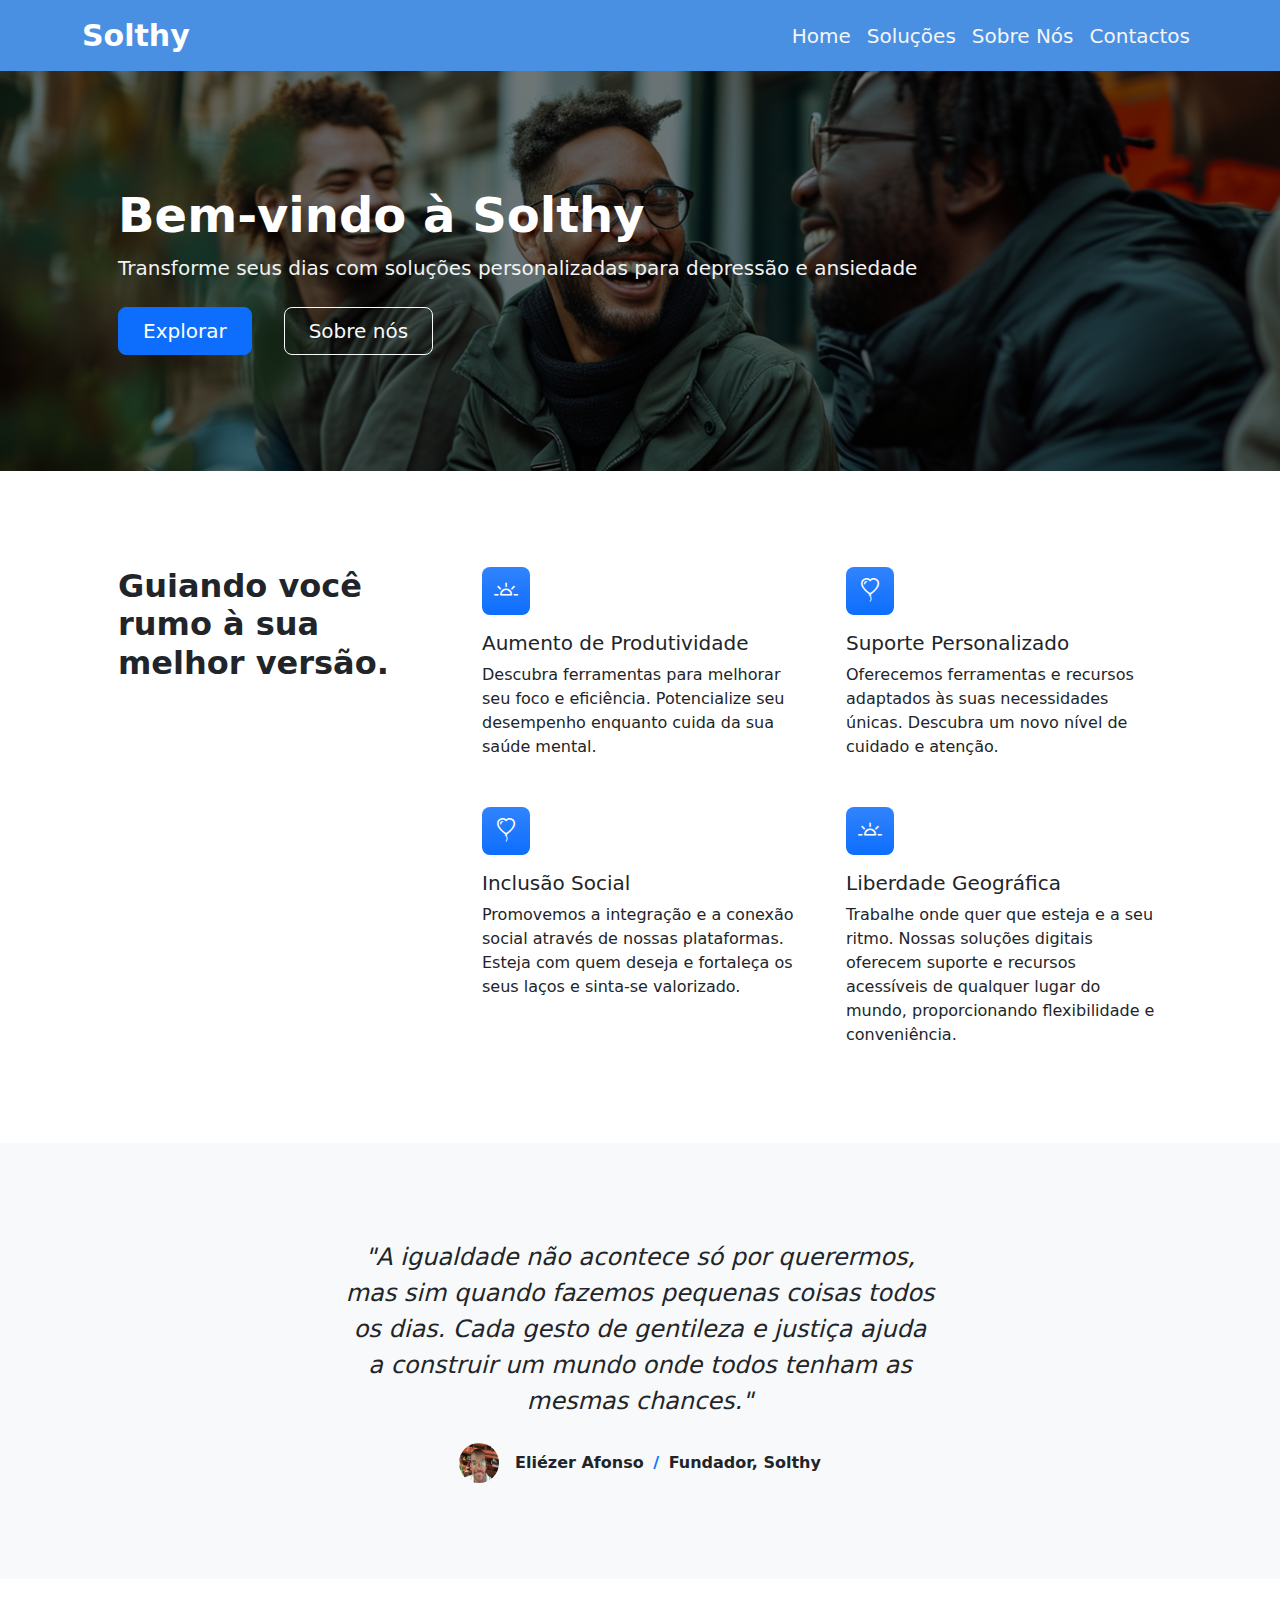
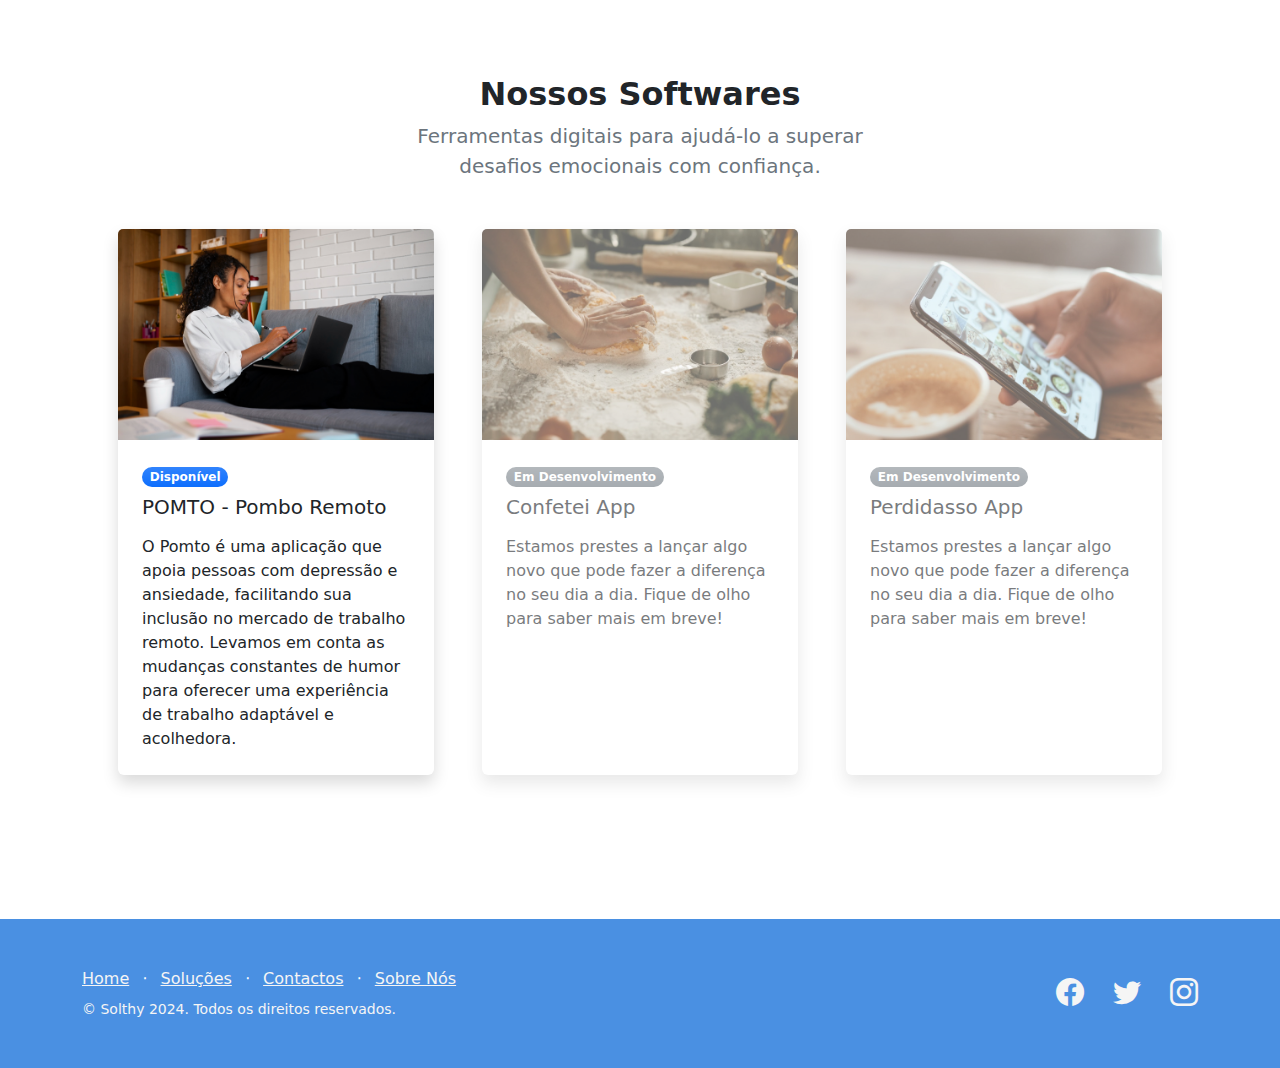
<file: index.html>
<!DOCTYPE html>
<html lang="pt-pt">
    <head>
        <meta charset="utf-8" />
        <meta name="viewport" content="width=device-width, initial-scale=1, shrink-to-fit=no" />
        <meta name="description" content="" />
        <meta name="Solthy" content="" />
        <meta name="google-adsense-account" content="ca-pub-1120759975368544">
        <title>Solthy</title>
        <link rel="icon" type="image/x-icon" href="assets/Solthy_Logotipo_cut.ico" />
        <link rel="stylesheet" href="https://cdn.jsdelivr.net/npm/bootstrap-icons@1.11.3/font/bootstrap-icons.min.css">
        <link href="css/styles.css" rel="stylesheet" />
    </head>
    <body class="d-flex flex-column h-100">
        <main class="flex-shrink-0">
            <!-- Navigation-->
            <nav style="background-color: #4A90E2;" class="navbar navbar-expand-lg">
                <div class="container">
                    <a style="color: white; font-size: 30px; font-weight: bold;" class="navbar-brand" href="index.html">Solthy</a>
                    <button class="navbar-toggler" type="button" data-bs-toggle="collapse" data-bs-target="#navbarSupportedContent" aria-controls="navbarSupportedContent" aria-expanded="false" aria-label="Toggle navigation"><span class="navbar-toggler-icon"></span></button>
                    <div class="collapse navbar-collapse" id="navbarSupportedContent">
                        <ul class="navbar-nav ms-auto mb-2 mb-lg-0">
                            <li class="nav-item"><a class="nav-link" style="color: whitesmoke; font-size: 20px;" href="index.html">Home</a></li>
                            <li class="nav-item"><a class="nav-link" style="color: whitesmoke; font-size: 20px;" href="Portfolio-Solthy.html">Soluções</a></li>
                            <li class="nav-item"><a class="nav-link" style="color: whitesmoke; font-size: 20px;" href="Sobre-Nos.html">Sobre Nós</a></li>
                            <li class="nav-item"><a class="nav-link" style="color: whitesmoke; font-size: 20px;" href="Contacto.html">Contactos</a></li>
                    </div>
                </div>
            </nav>
            <!-- Header-->
            <header class="bg-dark" style="height:400px;">
                <div class="background">
                    <div class="overlay"></div>
                    <div class="content">
                        <div class="container px-5">
                            <div class="row gx-5 align-items-center justify-content-center">
                                <div class="col-lg-10 col-xl-12 col-xxl-8">
                                    <div class="my-5 text-center text-xl-start">
                                        <h1 class="display-5 fw-bolder text-white mb-2">Bem-vindo à Solthy</h1>
                                        <p style="color: #F2F2F2;" class="lead fw-normal mb-4">Transforme seus dias com soluções personalizadas para depressão e ansiedade</p>
                                        <div class="d-grid gap-3 d-sm-flex justify-content-sm-center justify-content-xl-start">
                                            <a class="btn btn-primary btn-lg px-4 me-sm-3" href="Portfolio-Solthy.html">Explorar</a>
                                            <a class="btn btn-outline-light btn-lg px-4" href="Sobre-Nos.html">Sobre nós</a>
                                        </div>
                                    </div>
                                </div>
                            </div>
                        </div>
                      </div>
                  </div>
            </header>
            <!-- Features section-->
            <section class="py-5" id="features">
                <div class="container px-5 my-5">
                    <div class="row gx-5">
                        <div class="col-lg-4 mb-5 mb-lg-0"><h2 class="fw-bolder mb-0">Guiando você rumo à sua melhor versão.</h2></div>
                        <div class="col-lg-8">
                            <div class="row gx-5 row-cols-1 row-cols-md-2">
                                <div class="col mb-5 h-100">
                                    <div class="feature bg-primary bg-gradient text-white rounded-3 mb-3"><i class="bi bi-brightness-alt-high"></i></div>
                                    <h2 class="h5">Aumento de Produtividade</h2>
                                    <p class="mb-0"> Descubra ferramentas para melhorar seu foco e eficiência. Potencialize seu desempenho enquanto cuida da sua saúde mental.</p>
                                </div>
                                <div class="col mb-5 h-100">
                                    <div class="feature bg-primary bg-gradient text-white rounded-3 mb-3"><i class="bi bi-balloon-heart"></i></div>
                                    <h2 class="h5">Suporte Personalizado</h2>
                                    <p class="mb-0">Oferecemos ferramentas e recursos adaptados às suas necessidades únicas. Descubra um novo nível de cuidado e atenção.</p>
                                </div>
                                <div class="col mb-5 mb-md-0 h-100">
                                    <div class="feature bg-primary bg-gradient text-white rounded-3 mb-3"><i class="bi bi-balloon-heart"></i></div>
                                    <h2 class="h5">Inclusão Social</h2>
                                    <p class="mb-0">Promovemos a integração e a conexão social através de nossas plataformas. Esteja com quem deseja e fortaleça os seus laços e sinta-se valorizado.</p>
                                </div>
                                <div class="col h-100">
                                    <div class="feature bg-primary bg-gradient text-white rounded-3 mb-3"><i class="bi bi-brightness-alt-high"></i></div>
                                    <h2 class="h5">Liberdade Geográfica</h2>
                                    <p class="mb-0">Trabalhe onde quer que esteja e a seu ritmo. Nossas soluções digitais oferecem suporte e recursos acessíveis de qualquer lugar do mundo, proporcionando flexibilidade e conveniência.</p>
                                </div>
                            </div>
                        </div>
                    </div>
                </div>
            </section>
            <!-- Testimonial section-->
            <div class="py-5 bg-light">
                <div class="container px-5 my-5">
                    <div class="row gx-5 justify-content-center">
                        <div class="col-lg-10 col-xl-7">
                            <div class="text-center">
                                <div class="fs-4 mb-4 fst-italic">"A igualdade não acontece só por querermos, mas sim quando fazemos pequenas coisas todos os dias. Cada gesto de gentileza e justiça ajuda a construir um mundo onde todos tenham as mesmas chances."</div>
                                <div class="d-flex align-items-center justify-content-center">
                                    <img class="rounded-circle me-3" style="width: 40px; height: 40px;" src="assets/img/Ceo_img.jpg" alt="..." />
                                    <div class="fw-bold">
                                        Eliézer Afonso
                                        <span class="fw-bold text-primary mx-1">/</span>
                                        Fundador, Solthy
                                    </div>
                                </div>
                            </div>
                        </div>
                    </div>
                </div>
            </div>
            <!-- Blog preview section-->
            <section class="py-5">
                <div class="container px-5 my-5">
                    <div class="row gx-5 justify-content-center">
                        <div class="col-lg-8 col-xl-6">
                            <div class="text-center">
                                <h2 class="fw-bolder">Nossos Softwares</h2>
                                <p class="lead fw-normal text-muted mb-5">Ferramentas digitais para ajudá-lo a superar desafios emocionais com confiança.</p>
                            </div>
                        </div>
                    </div>
                    <div class="row gx-5">
                        <div class="col-lg-4 mb-5">
                            <div class="card h-100 shadow border-0">
                                <img class="card-img-top" src="assets/img/Pomto.jpg" alt="..." />
                                <div class="card-body p-4">
                                    <div class="badge bg-primary bg-gradient rounded-pill mb-2">Disponível</div>
                                    <a class="text-decoration-none link-dark stretched-link" href="Portfolio-Pomto.html"><h5 class="card-title mb-3">POMTO - Pombo Remoto</h5></a>
                                    <p class="card-text mb-0">O Pomto é uma aplicação que apoia pessoas com depressão e ansiedade, facilitando sua inclusão no mercado de trabalho remoto. Levamos em conta as mudanças constantes de humor para oferecer uma experiência de trabalho adaptável e acolhedora.</p>
                                </div>
                            </div>
                        </div>
                        <div class="col-lg-4 mb-5" style="opacity: 0.6;">
                            <div class="card h-100 shadow border-0">
                                <img class="card-img-top" src="assets/img/Confeteiapp.jpg" alt="..." />
                                <div class="card-body p-4">
                                    <div class="badge bg-secondary bg-gradient rounded-pill mb-2">Em Desenvolvimento</div>
                                    <a class="text-decoration-none link-dark stretched-link" href="#!"><h5 class="card-title mb-3">Confetei App</h5></a>
                                    <p class="card-text mb-0">Estamos prestes a lançar algo novo que pode fazer a diferença no seu dia a dia. Fique de olho para saber mais em breve!</p>
                                </div>
                            </div>
                        </div>
                        <div class="col-lg-4 mb-5" style="opacity: 0.6;">
                            <div class="card h-100 shadow border-0">
                                <img class="card-img-top" src="assets/img/Perdidasso.jpg" alt="..." />
                                <div class="card-body p-4">
                                    <div class="badge bg-secondary bg-gradient rounded-pill mb-2">Em Desenvolvimento</div>
                                    <a class="text-decoration-none link-dark stretched-link" href="#!"><h5 class="card-title mb-3">Perdidasso App</h5></a>
                                    <p class="card-text mb-0">Estamos prestes a lançar algo novo que pode fazer a diferença no seu dia a dia. Fique de olho para saber mais em breve!</p>
                                </div>
                            </div>
                        </div>
                    </div>
                </div>
            </section>
        </main>
        <!-- Footer-->
         <footer style="background-color: #4A90E2;" class="footer py-5 mt-auto">
            <div class="container">
                <div class="row">
                    <div class="col-lg-6 h-100 text-center text-lg-start my-auto">
                        <ul class="list-inline mb-2">
                            <li class="list-inline-item"><a href="index.html" style="color: whitesmoke;">Home</a></li>
                            <li class="list-inline-item" style="color:white;">⋅</li>
                            <li class="list-inline-item" ><a href="Portfolio-Solthy.html" style="color: whitesmoke;">Soluções</a></li>
                            <li class="list-inline-item" style="color:white;">⋅</li>
                            <li class="list-inline-item"><a href="contact.html" style="color: whitesmoke;">Contactos</a></li>
                            <li class="list-inline-item" style="color:white;">⋅</li>
                            <li class="list-inline-item"><a href="Sobre-Nos.html" style="color: whitesmoke;">Sobre Nós</a></li>
                        </ul>
                        <p class="small mb-4 mb-lg-0" style="color: whitesmoke;">&copy; Solthy 2024. Todos os direitos reservados.</p>
                    </div>
                    <div class="col-lg-6 h-100 text-center text-lg-end my-auto">
                        <ul class="list-inline mb-0">
                            <li class="list-inline-item me-4">
                                <a href="#!"><i style="color: whitesmoke;" class="bi-facebook fs-3"></i></a>
                            </li>
                            <li class="list-inline-item me-4">
                                <a href="#!"><i style="color: whitesmoke;" class="bi-twitter fs-3"></i></a>
                            </li>
                            <li class="list-inline-item">
                                <a href="#!"><i style="color: whitesmoke;" class="bi-instagram fs-3"></i></a>
                            </li>
                        </ul>
                    </div>
                </div>
            </div>
        </footer>
        <!-- Bootstrap core JS-->
        <script src="https://cdn.jsdelivr.net/npm/bootstrap@5.0.2/dist/js/bootstrap.bundle.min.js"></script>
        <!-- Core theme JS-->
        <script src="js/scripts.js"></script>
    </body>
</html>
</file>
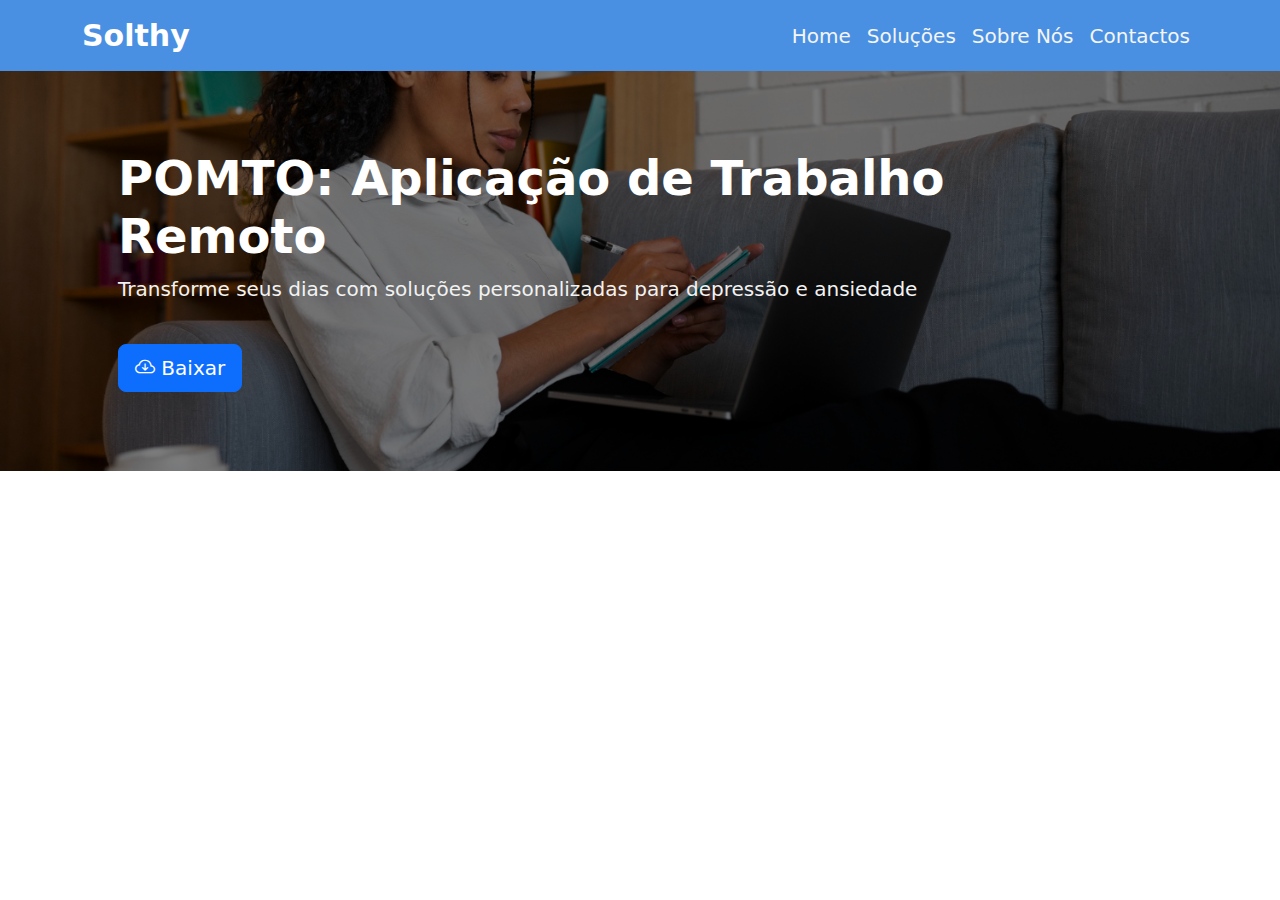
<file: Anuncios.html>
<!DOCTYPE html>
<html lang="pt-pt">
    <head>
        <meta charset="utf-8" />
        <meta name="viewport" content="width=device-width, initial-scale=1, shrink-to-fit=no" />
        <meta name="description" content="" />
        <meta name="Solthy" content="" />
        <meta name="google-adsense-account" content="ca-pub-1120759975368544">
        <title>Solthy Portifólio</title>
        <link rel="icon" type="image/x-icon" href="assets/Solthy_Logotipo_cut.ico" />
        <link rel="stylesheet" href="https://cdn.jsdelivr.net/npm/bootstrap-icons@1.11.3/font/bootstrap-icons.min.css">
        <link href="css/styles.css" rel="stylesheet" />
    </head>
    <body class="d-flex flex-column h-100">
        <main class="flex-shrink-0">
             <!-- Navigation-->
             <nav style="background-color: #4A90E2;" class="navbar navbar-expand-lg">
                <div class="container">
                    <a style="color: white; font-size: 30px; font-weight: bold;" class="navbar-brand" href="index.html">Solthy</a>
                    <button class="navbar-toggler" type="button" data-bs-toggle="collapse" data-bs-target="#navbarSupportedContent" aria-controls="navbarSupportedContent" aria-expanded="false" aria-label="Toggle navigation"><span class="navbar-toggler-icon"></span></button>
                    <div class="collapse navbar-collapse" id="navbarSupportedContent">
                        <ul class="navbar-nav ms-auto mb-2 mb-lg-0">
                            <li class="nav-item"><a class="nav-link" style="color: whitesmoke; font-size: 20px;" href="index.html">Home</a></li>
                            <li class="nav-item"><a class="nav-link" style="color: whitesmoke; font-size: 20px;" href="Portfolio-Solthy.html">Soluções</a></li>
                            <li class="nav-item"><a class="nav-link" style="color: whitesmoke; font-size: 20px;" href="Sobre-Nos.html">Sobre Nós</a></li>
                            <li class="nav-item"><a class="nav-link" style="color: whitesmoke; font-size: 20px;" href="Contacto.html">Contactos</a></li>
                        </ul>
                    </div>
                </div>
            </nav>
            <!-- Header-->
            <header class="bg-dark" style="height:400px;">
                <div class="background" style="background-image: url(assets/img/Pomto.jpg);">
                    <div class="overlay"></div>
                    <div class="content">
                        <div class="container px-5">
                            <div class="row gx-5 align-items-center justify-content-center">
                                <div class="col-lg-10 col-xl-12 col-xxl-8">
                                    <div class="my-5 text-center text-xl-start">
                                        <h1 class="display-5 fw-bolder text-white mb-2">POMTO: Aplicação de Trabalho Remoto</h1>
                                        <p style="color: #F2F2F2;" class="lead fw-normal mb-4">Transforme seus dias com soluções personalizadas para depressão e ansiedade</p>
                                        <div class="d-grid gap-3 d-sm-flex justify-content-sm-center justify-content-xl-start">
                                            <div class="text-center mt-3">
                                                <a href="https://github.com/Solthy/PomtoDemo" class="btn btn-primary btn-lg centralizado">
                                                    <i class="bi bi-cloud-arrow-down"></i> Baixar
                                                </a>
                                              </div>
                                        </div>
                                    </div>
                                </div>
                            </div>
                        </div>
                      </div>
                  </div>
            </header>
            <!-- Page Content-->
           
        <!-- Bootstrap core JS-->
        <script src="https://cdn.jsdelivr.net/npm/bootstrap@5.0.2/dist/js/bootstrap.bundle.min.js"></script>
        <!-- Core theme JS-->
        <script src="js/scripts.js"></script>
    </body>
</html>
</file>
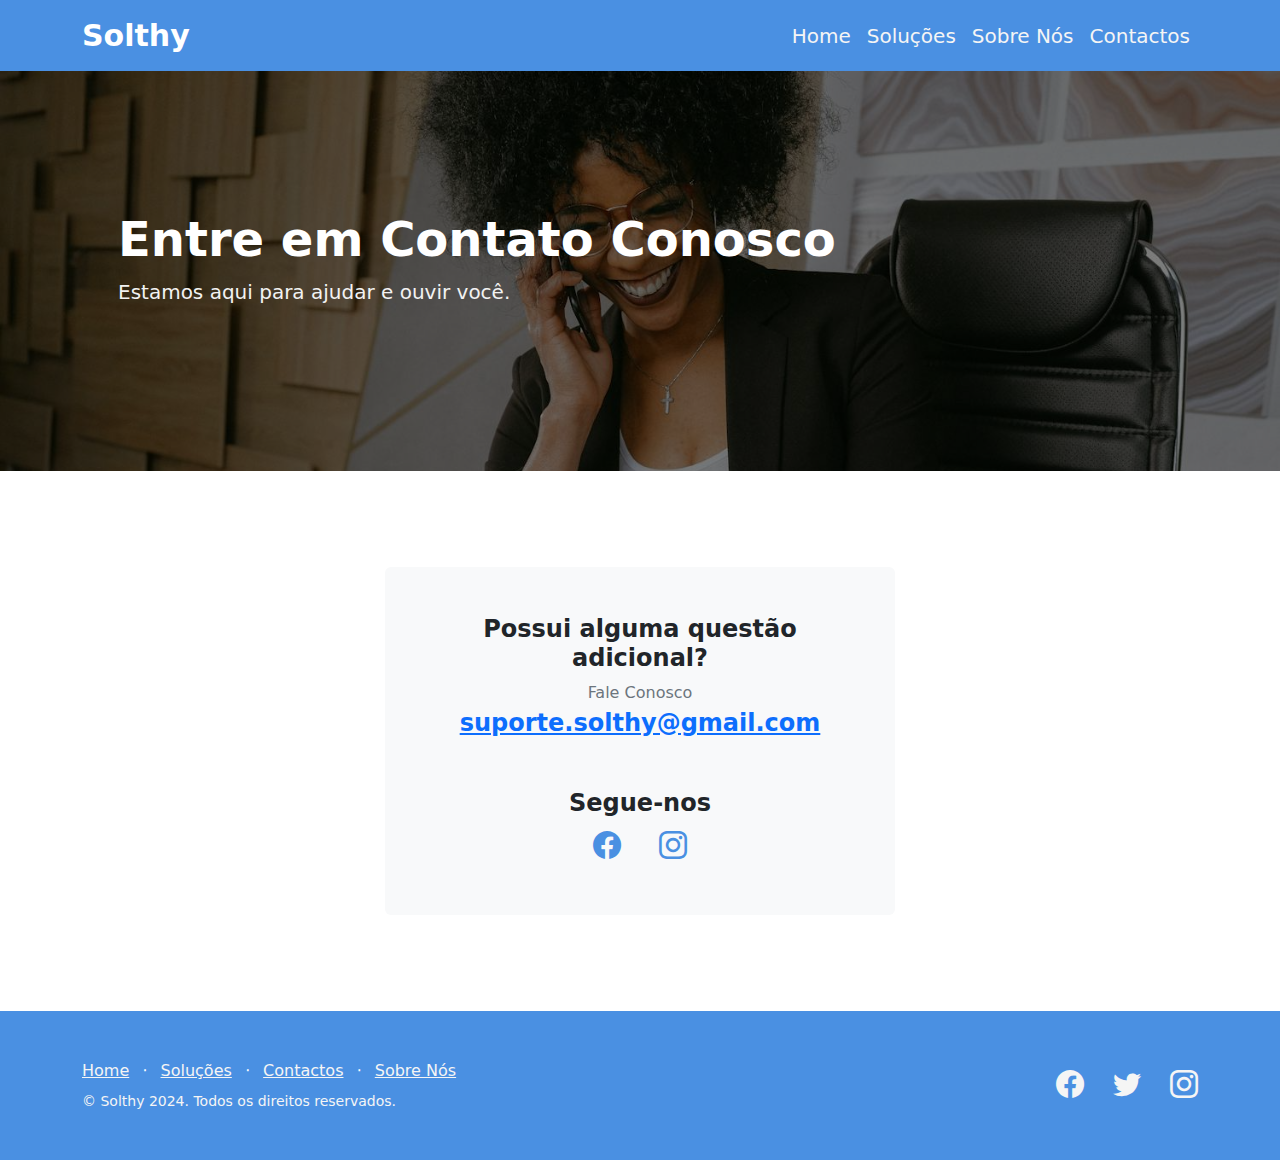
<file: Contacto.html>
<!DOCTYPE html>
<html lang="pt-pt">
    <head>
        <meta charset="utf-8" />
        <meta name="viewport" content="width=device-width, initial-scale=1, shrink-to-fit=no" />
        <meta name="description" content="" />
        <meta name="author" content="" />
        <meta name="Solthy" content="" />
        <meta name="google-adsense-account" content="ca-pub-1120759975368544">
        <title>Solthy</title>
        <link rel="icon" type="image/x-icon" href="assets/Solthy_Logotipo_cut.ico" />
        <link rel="stylesheet" href="https://cdn.jsdelivr.net/npm/bootstrap-icons@1.11.3/font/bootstrap-icons.min.css">
        <link href="css/styles.css" rel="stylesheet" />
        <style>
            .banner {
      max-width: 500px;
      padding: 20px;
      background-color: #007bff;
      border-radius: 10px;
      text-align: center;
      margin: auto;
      margin-top: 100px;
    }

    .banner h2 {
      color: #fff;
      font-size: 24px;
      margin-bottom: 20px;
    }

    .contact-info a {
      color: #fff;
      text-decoration: none;
      margin: 0 10px;
    }

    .contact-info a:hover {
      text-decoration: underline;
    }
        </style>
    </head>
    <body class="d-flex flex-column h-100">
        <main class="flex-shrink-0">
             <!-- Navigation-->
             <nav style="background-color: #4A90E2;" class="navbar navbar-expand-lg">
                <div class="container">
                    <a style="color: white; font-size: 30px; font-weight: bold;" class="navbar-brand" href="index.html">Solthy</a>
                    <button class="navbar-toggler" type="button" data-bs-toggle="collapse" data-bs-target="#navbarSupportedContent" aria-controls="navbarSupportedContent" aria-expanded="false" aria-label="Toggle navigation"><span class="navbar-toggler-icon"></span></button>
                    <div class="collapse navbar-collapse" id="navbarSupportedContent">
                        <ul class="navbar-nav ms-auto mb-2 mb-lg-0">
                            <li class="nav-item"><a class="nav-link" style="color: whitesmoke; font-size: 20px;" href="index.html">Home</a></li>
                            <li class="nav-item"><a class="nav-link" style="color: whitesmoke; font-size: 20px;" href="Portfolio-Solthy.html">Soluções</a></li>
                            <li class="nav-item"><a class="nav-link" style="color: whitesmoke; font-size: 20px;" href="Sobre-Nos.html">Sobre Nós</a></li>
                            <li class="nav-item"><a class="nav-link" style="color: whitesmoke; font-size: 20px;" href="Contacto.html">Contactos</a></li>
                    </div>
                </div>
            </nav>
            <header class="bg-dark" style="height:400px;">
                <div class="background" style="background-image: url(assets/img/suporte.jpg); background-position: top;">
                    <div class="overlay"></div>
                    <div class="content">
                        <div class="container px-5">
                            <div class="row gx-5 align-items-center justify-content-center">
                                <div class="col-lg-10 col-xl-12 col-xxl-8">
                                    <div class="my-5 text-center text-xl-start">
                                        <h1 class="display-5 fw-bolder text-white mb-2">Entre em Contato Conosco</h1>
                                        <p style="color: #F2F2F2;" class="lead fw-normal mb-4">Estamos aqui para ajudar e ouvir você.</p>
                                        <div class="d-grid gap-3 d-sm-flex justify-content-sm-center justify-content-xl-start">
                                        </div>
                                    </div>
                                </div>
                            </div>
                        </div>
                      </div>
                  </div>
            </header>
            <!-- Page Content-->
            <section class="py-5">
                <div class="container px-5 my-5">
                    <div class="row justify-content-center">
                        <div class="col-xl-6">
                            <div class="card border-0 bg-light">
                                <div class="card-body p-5 py-lg-5"> 
                                    <div class="d-flex align-items-center justify-content-center">
                                        <div class="text-center">
                                            <div class="h4 fw-bolder">Possui alguma questão adicional?</div> 
                                            <p class="text-muted mb-5">
                                                Fale Conosco
                                                <br />
                                                <a href="mailto:suporte.solthy@gmail.com" class="fw-bold fs-4">suporte.solthy@gmail.com</a>
                                            </p>
                                            <div class="h4 fw-bolder">Segue-nos</div>
                                            <a class="fs-3 px-3 link-dark" href="#!"><i class="bi-facebook" style="color: #4A90E2;"></i></a>
                                            <a class="fs-3 px-3 link-dark" href="#!"><i class="bi-instagram" style="color: #4A90E2;"></i></a>
                                        </div>
                                    </div>
                                </div>
                            </div>
                        </div>
                </div>
            </section>
        </main>
         <!-- Footer-->
        <footer style="background-color: #4A90E2;" class="footer py-5 mt-auto">
            <div class="container">
                <div class="row">
                    <div class="col-lg-6 h-100 text-center text-lg-start my-auto">
                        <ul class="list-inline mb-2">
                            <li class="list-inline-item"><a href="index.html" style="color: whitesmoke;">Home</a></li>
                            <li class="list-inline-item" style="color:white;">⋅</li>
                            <li class="list-inline-item" ><a href="Portfolio-Solthy.html" style="color: whitesmoke;">Soluções</a></li>
                            <li class="list-inline-item" style="color:white;">⋅</li>
                            <li class="list-inline-item"><a href="contact.html" style="color: whitesmoke;">Contactos</a></li>
                            <li class="list-inline-item" style="color:white;">⋅</li>
                            <li class="list-inline-item"><a href="Sobre-Nos.html" style="color: whitesmoke;">Sobre Nós</a></li>
                        </ul>
                        <p class="small mb-4 mb-lg-0" style="color: whitesmoke;">&copy; Solthy 2024. Todos os direitos reservados.</p>
                    </div>
                    <div class="col-lg-6 h-100 text-center text-lg-end my-auto">
                        <ul class="list-inline mb-0">
                            <li class="list-inline-item me-4">
                                <a href="#!"><i style="color: whitesmoke;" class="bi-facebook fs-3"></i></a>
                            </li>
                            <li class="list-inline-item me-4">
                                <a href="#!"><i style="color: whitesmoke;" class="bi-twitter fs-3"></i></a>
                            </li>
                            <li class="list-inline-item">
                                <a href="#!"><i style="color: whitesmoke;" class="bi-instagram fs-3"></i></a>
                            </li>
                        </ul>
                    </div>
                </div>
            </div>
        </footer>
        <!-- Bootstrap core JS-->
        <script src="https://cdn.jsdelivr.net/npm/bootstrap@5.0.2/dist/js/bootstrap.bundle.min.js"></script>
        <!-- Core theme JS-->
        <script src="js/scripts.js"></script>
    </body>
</html>
</file>
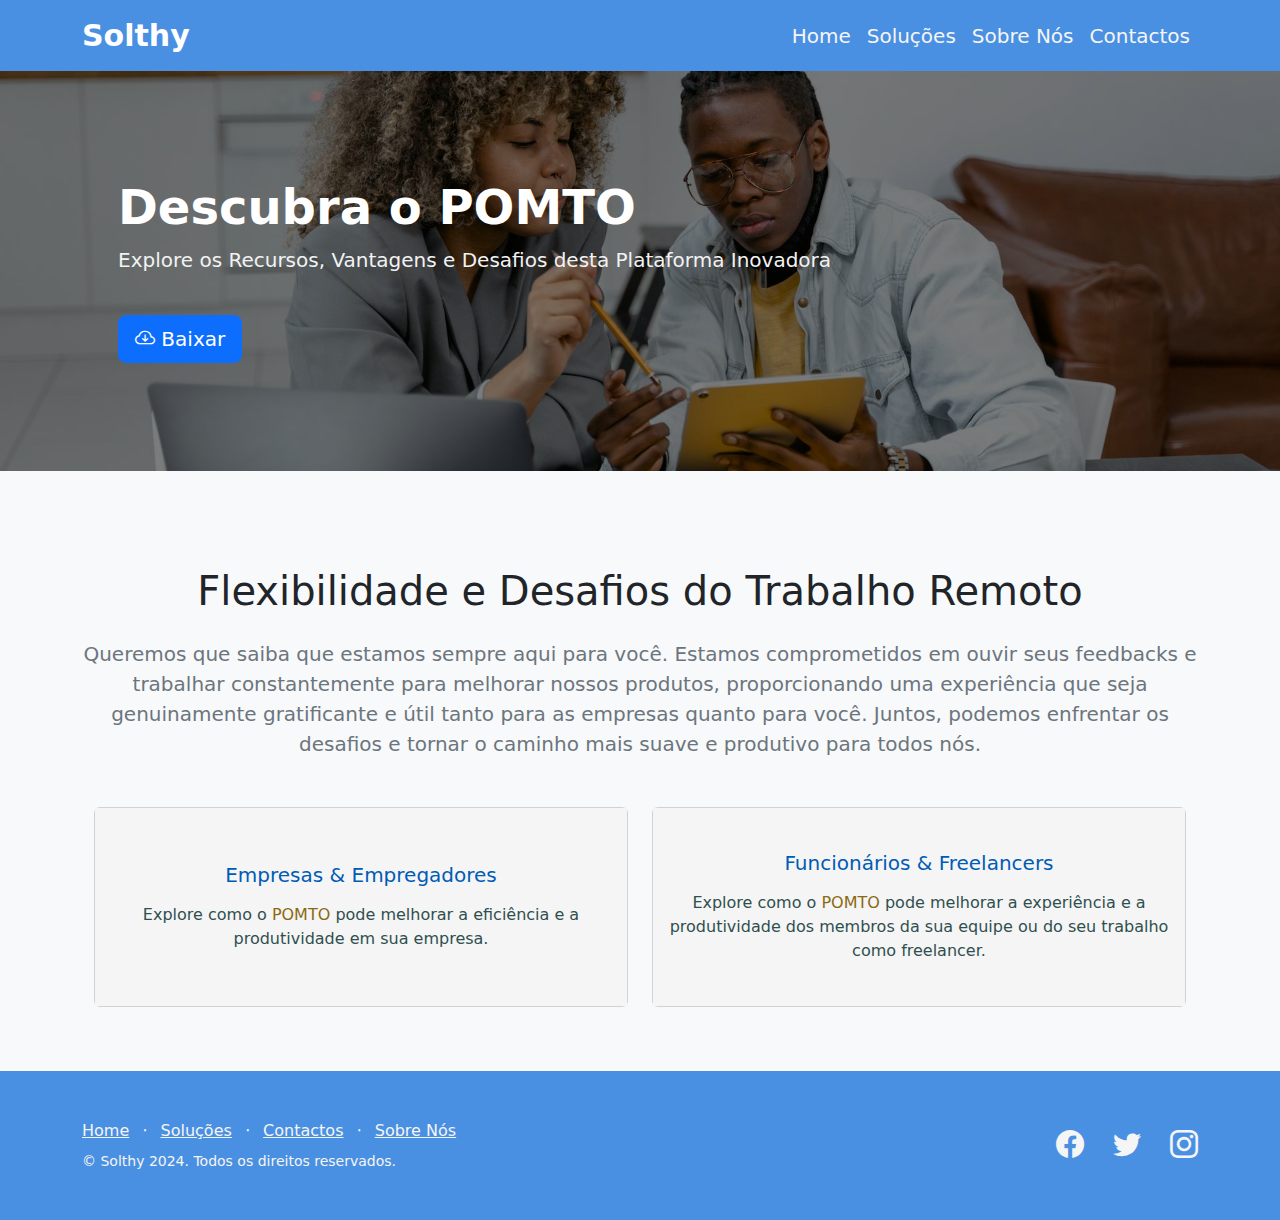
<file: Detalhes-Pomto.html>
<!DOCTYPE html>
<html lang="pt-pt">
<head>
    <meta charset="UTF-8">
    <meta name="viewport" content="width=device-width, initial-scale=1.0">
    <meta name="google-adsense-account" content="ca-pub-1120759975368544">
    <title>Vantagens e Desvantagens do Trabalho Remoto</title>
    <link rel="icon" type="image/x-icon" href="assets/Solthy_Logotipo_cut.ico" />
    <link rel="stylesheet" href="https://cdn.jsdelivr.net/npm/bootstrap-icons@1.11.3/font/bootstrap-icons.min.css">
    <link href="css/styles.css" rel="stylesheet" />
    <style>
        body{ 
            background-color: #f8f9fa;}

        .card-custom {
            transition: transform 0.2s;
        }

        .card-custom:hover {
            transform: scale(1.05);}

        .card-200px {
            height: 200px;}
        
        .text-decoration-none {
            text-decoration: none;}

        .app-name {
            color: #8B6914;
            font-weight:500;
            }
    </style>
</head>
<body class="d-flex flex-column h-100">
    <main class="flex-shrink-0">
        <!-- Navigation-->
        <nav style="background-color: #4A90E2;" class="navbar navbar-expand-lg">
            <div class="container">
                <a style="color: white; font-size: 30px; font-weight: bold;" class="navbar-brand" href="index.html">Solthy</a>
                <button class="navbar-toggler" type="button" data-bs-toggle="collapse" data-bs-target="#navbarSupportedContent" aria-controls="navbarSupportedContent" aria-expanded="false" aria-label="Toggle navigation"><span class="navbar-toggler-icon"></span></button>
                <div class="collapse navbar-collapse" id="navbarSupportedContent">
                    <ul class="navbar-nav ms-auto mb-2 mb-lg-0">
                        <li class="nav-item"><a class="nav-link" style="color: whitesmoke; font-size: 20px;" href="index.html">Home</a></li>
                        <li class="nav-item"><a class="nav-link" style="color: whitesmoke; font-size: 20px;" href="Portfolio-Solthy.html">Soluções</a></li>
                        <li class="nav-item"><a class="nav-link" style="color: whitesmoke; font-size: 20px;" href="Sobre-Nos.html">Sobre Nós</a></li>
                        <li class="nav-item"><a class="nav-link" style="color: whitesmoke; font-size: 20px;" href="Contacto.html">Contactos</a></li>
                    </ul>
                </div>
            </div>
        </nav>
        <header class="bg-dark" style="height:400px;">
            <div class="background" style="background-image: url(assets/img/visao_geral.jpg);">
                <div class="overlay"></div>
                <div class="content">
                    <div class="container px-5">
                        <div class="row gx-5 align-items-center justify-content-center">
                            <div class="col-lg-10 col-xl-12 col-xxl-8">
                                <div class="my-5 text-center text-xl-start">
                                    <h1 class="display-5 fw-bolder text-white mb-2">Descubra o POMTO</h1>
                                    <p style="color: #F2F2F2;" class="lead fw-normal mb-4">Explore os Recursos, Vantagens e Desafios desta Plataforma Inovadora</p>
                                    <div class="d-grid gap-3 d-sm-flex justify-content-sm-center justify-content-xl-start">
                                        <div class="text-center mt-3">
                                            <a href="https://github.com/Solthy/PomtoDemo" class="btn btn-primary btn-lg centralizado">
                                                <i class="bi bi-cloud-arrow-down"></i> Baixar
                                            </a>
                                          </div>
                                    </div>
                                </div>
                            </div>
                        </div>
                    </div>
                  </div>
              </div>
        </header>
        <section class="py-5">
            <div class="container mt-5">
                <div class="text-center mb-5">
                    <h1 class="text-center mb-4">Flexibilidade e Desafios do Trabalho Remoto</h1>
                    <p class="lead fw-normal text-muted mb-0">Queremos que saiba que estamos sempre aqui para você. Estamos comprometidos em ouvir seus feedbacks e trabalhar constantemente para melhorar nossos produtos, proporcionando uma experiência que seja genuinamente gratificante e útil tanto para as empresas quanto para você. Juntos, podemos enfrentar os desafios e tornar o caminho mais suave e produtivo para todos nós.</p>
                </div>

                <div class="container mt-5">
                    <div class="row">
                        <div class="col-md-6">
                            <a href="Pomto-Empresas.html" class="card card-custom mb-3 card-200px text-decoration-none">
                                <div class="card-body d-flex align-items-center justify-content-center flex-column" style="background-color: whitesmoke;">
                                    <h5 class="card-title mb-0" style="color: #005bb6;">Empresas &amp; Empregadores</h5>
                                    <p style="text-align: center; color: darkslategray;" class="card-subtitle mt-3">Explore como o <span class="app-name">POMTO</span> pode melhorar a eficiência e a produtividade em sua empresa.</p>
                                </div>
                            </a>
                        </div>
                        <div class="col-md-6">
                            <a href="Pomto-Trabalhadores.html" class="card card-custom mb-3 card-200px text-decoration-none">
                                <div class="card-body d-flex align-items-center justify-content-center flex-column" style="background-color: whitesmoke;">
                                    <h5 class="card-title mb-0" style="color: #005bb6;">Funcionários &amp; Freelancers</h5>
                                    <p style="text-align: center; color: darkslategray;" class="card-subtitle mt-3">Explore como o <span class="app-name">POMTO</span> pode melhorar a experiência e a produtividade dos membros da sua equipe ou do seu trabalho como freelancer.</p>
                                </div>
                            </a>
                        </div>
                    </div>
                </div>
            </div>
        </section>

         <!-- Footer-->
         <footer style="background-color: #4A90E2;" class="footer py-5 mt-auto">
            <div class="container">
                <div class="row">
                    <div class="col-lg-6 h-100 text-center text-lg-start my-auto">
                        <ul class="list-inline mb-2">
                            <li class="list-inline-item"><a href="index.html" style="color: whitesmoke;">Home</a></li>
                            <li class="list-inline-item" style="color:white;">⋅</li>
                            <li class="list-inline-item" ><a href="Portfolio-Solthy.html" style="color: whitesmoke;">Soluções</a></li>
                            <li class="list-inline-item" style="color:white;">⋅</li>
                            <li class="list-inline-item"><a href="contact.html" style="color: whitesmoke;">Contactos</a></li>
                            <li class="list-inline-item" style="color:white;">⋅</li>
                            <li class="list-inline-item"><a href="Sobre-Nos.html" style="color: whitesmoke;">Sobre Nós</a></li>
                        </ul>
                        <p class="small mb-4 mb-lg-0" style="color: whitesmoke;">&copy; Solthy 2024. Todos os direitos reservados.</p>
                    </div>
                    <div class="col-lg-6 h-100 text-center text-lg-end my-auto">
                        <ul class="list-inline mb-0">
                            <li class="list-inline-item me-4">
                                <a href="#!"><i style="color: whitesmoke;" class="bi-facebook fs-3"></i></a>
                            </li>
                            <li class="list-inline-item me-4">
                                <a href="#!"><i style="color: whitesmoke;" class="bi-twitter fs-3"></i></a>
                            </li>
                            <li class="list-inline-item">
                                <a href="#!"><i style="color: whitesmoke;" class="bi-instagram fs-3"></i></a>
                            </li>
                        </ul>
                    </div>
                </div>
            </div>
        </footer>
    <script src="https://cdn.jsdelivr.net/npm/bootstrap@5.0.2/dist/js/bootstrap.bundle.min.js"></script>
    <!-- Core theme JS-->
    <script src="js/scripts.js"></script>
</body>
</html>
</file>
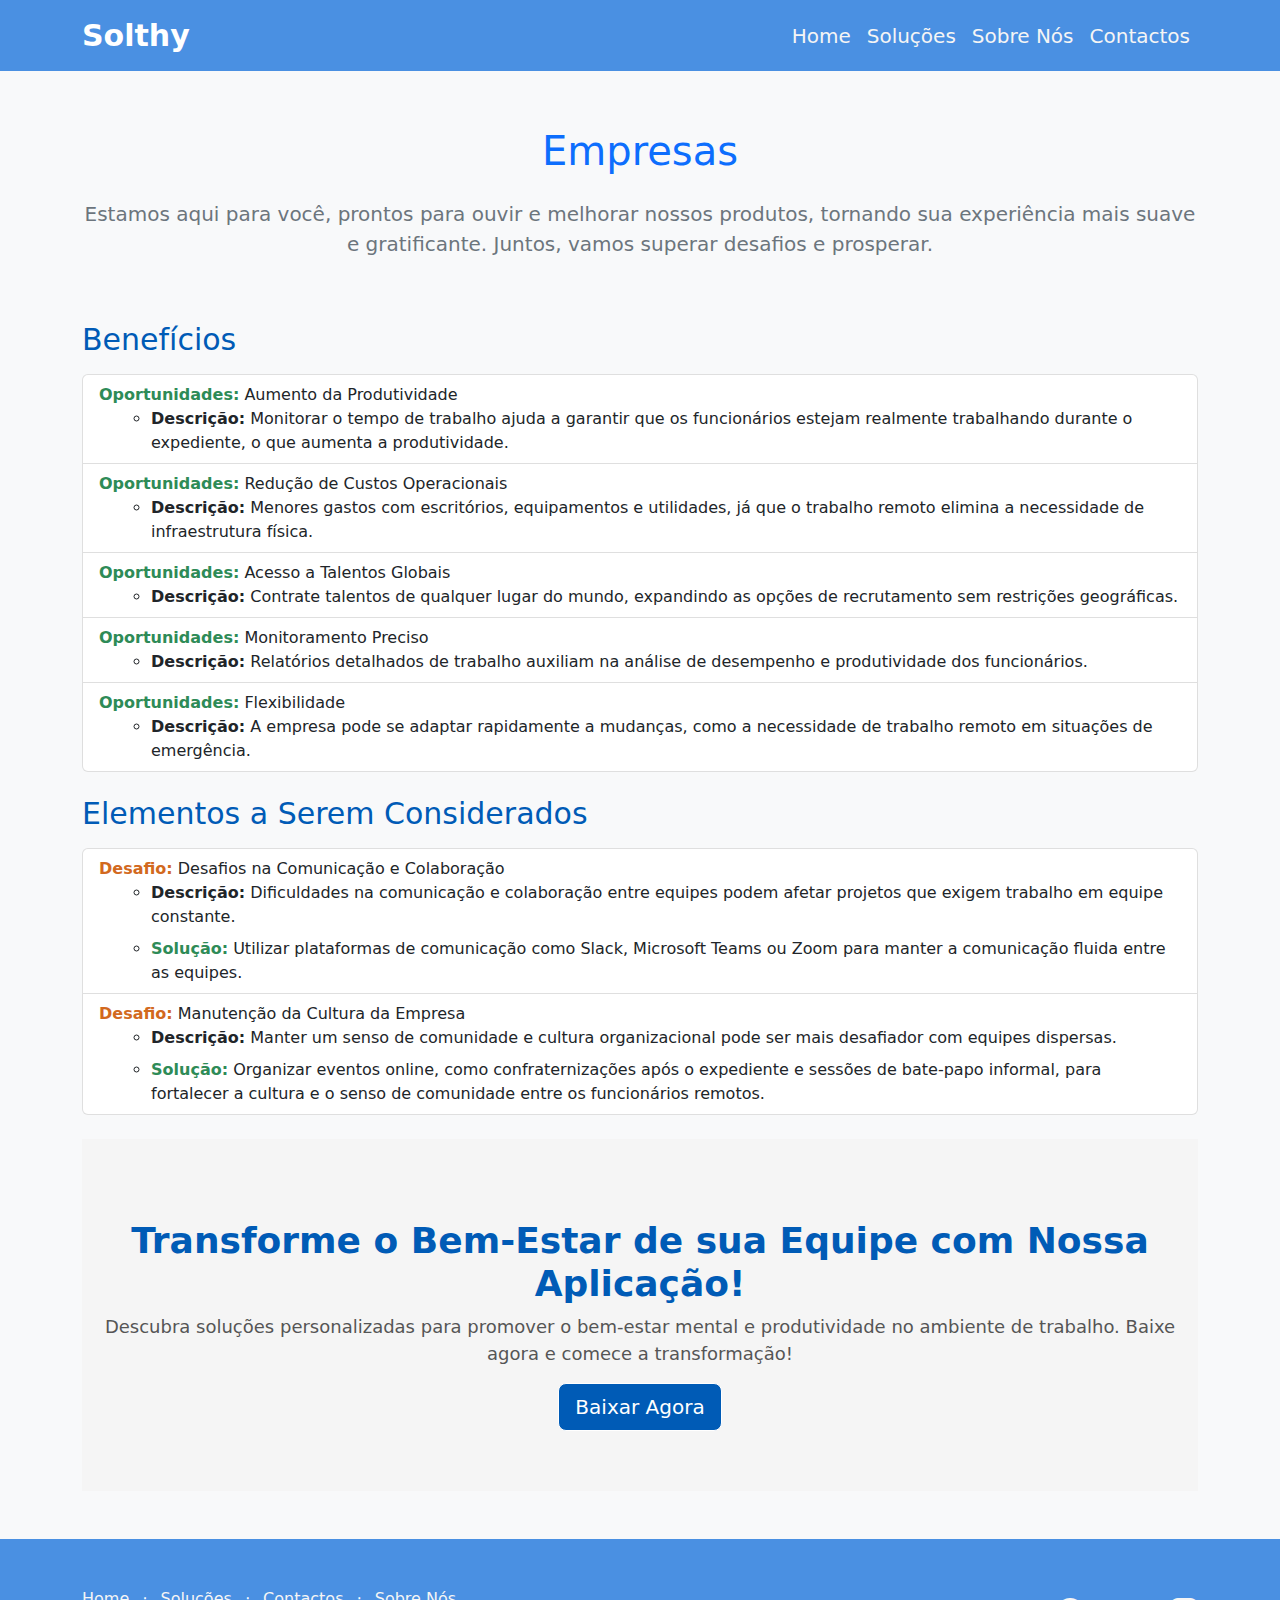
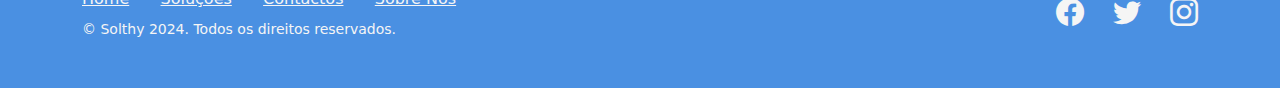
<file: Pomto-Empresas.html>
<!DOCTYPE html>
<html lang="pt-pt">
<head>
    <meta charset="UTF-8">
    <meta name="viewport" content="width=device-width, initial-scale=1.0">
    <meta name="google-adsense-account" content="ca-pub-1120759975368544">
    <title>POMTO - Empresas</title>
    <link rel="icon" type="image/x-icon" href="assets/Solthy_Logotipo_cut.ico" />
    <link rel="stylesheet" href="https://cdn.jsdelivr.net/npm/bootstrap-icons@1.11.3/font/bootstrap-icons.min.css">
    <link href="css/styles.css" rel="stylesheet" />
    <style>
        body{
    background-color: #f8f9fa;}

        h1 {
    color: #343a40;
        }

        h2 {
            margin-top: 20px;
        }

        h3 {
            margin-top: 15px;
        }

        .list-group-item {
            font-size: 16px;
        }

        p {
            font-size: 18px;
        }
        .banner {
            background-color: whitesmoke; /* Cor de fundo do banner */
            color: #005bb6; /* Cor do texto */
            padding: 60px 0;
            }

            .banner h2 {
            font-size: 36px;
            font-weight: bold;
            color: #005bb6;
            }

            .banner p {
            font-size: 18px;
            }

            .btn-primary {
            background-color: #005bb6; /* Cor de fundo do botão */
            color: white; /* Cor do texto do botão */
            border-color: #ffffff; /* Cor da borda do botão */
            }

            .btn-primary:hover {
            background-color: #ffffff; /* Cor de fundo do botão ao passar o mouse */
            color: #007bff; /* Cor do texto do botão ao passar o mouse */
            border-color: #ffffff; /* Cor da borda do botão ao passar o mouse */
            }
    </style>
</head>
<body class="d-flex flex-column h-100">
    <main class="flex-shrink-0">
        <!-- Navigation-->
        <nav style="background-color: #4A90E2;" class="navbar navbar-expand-lg">
            <div class="container">
                <a style="color: white; font-size: 30px; font-weight: bold;" class="navbar-brand" href="index.html">Solthy</a>
                <button class="navbar-toggler" type="button" data-bs-toggle="collapse" data-bs-target="#navbarSupportedContent" aria-controls="navbarSupportedContent" aria-expanded="false" aria-label="Toggle navigation"><span class="navbar-toggler-icon"></span></button>
                <div class="collapse navbar-collapse" id="navbarSupportedContent">
                    <ul class="navbar-nav ms-auto mb-2 mb-lg-0">
                        <li class="nav-item"><a class="nav-link" style="color: whitesmoke; font-size: 20px;" href="index.html">Home</a></li>
                        <li class="nav-item"><a class="nav-link" style="color: whitesmoke; font-size: 20px;" href="Portfolio-Solthy.html">Soluções</a></li>
                        <li class="nav-item"><a class="nav-link" style="color: whitesmoke; font-size: 20px;" href="Sobre-Nos.html">Sobre Nós</a></li>
                        <li class="nav-item"><a class="nav-link" style="color: whitesmoke; font-size: 20px;" href="Contacto.html">Contactos</a></li>
                    </ul>
                </div>
            </div>
        </nav>
        <section class="py-5">
            <div class="container mt-2">
                <div class="text-center mb-5">
                    <h1 class="text-center mb-4 text-primary">Empresas</h1>
                    <p class="lead fw-normal text-muted mb-0">Estamos aqui para você, prontos para ouvir e melhorar nossos produtos, tornando sua experiência mais suave e gratificante. Juntos, vamos superar desafios e prosperar.</p>
                </div>
                <div class="row">
                    <div class="col">
                        <h3 class="mb-3" style="color: #005bb6; font-size: 30px;">Benefícios</h3>
                        <ul class="list-group mb-4">
                            <li class="list-group-item">
                                <strong style="color: #2E8B57;">Oportunidades:</strong> Aumento da Produtividade
                                <ul style="margin-left: 20px;">
                                    <li>
                                        <strong>Descrição:</strong> Monitorar o tempo de trabalho ajuda a garantir que os funcionários estejam realmente trabalhando durante o expediente, o que aumenta a produtividade.
                                    </li>
                                </ul>
                            </li>
                            <li class="list-group-item">
                                <strong style="color: #2E8B57;">Oportunidades:</strong> Redução de Custos Operacionais
                                <ul style="margin-left: 20px;">
                                    <li>
                                        <strong>Descrição:</strong> Menores gastos com escritórios, equipamentos e utilidades, já que o trabalho remoto elimina a necessidade de infraestrutura física.
                                    </li>
                                </ul>
                            </li>
                            <li class="list-group-item">
                                <strong style="color: #2E8B57;">Oportunidades:</strong> Acesso a Talentos Globais
                                <ul style="margin-left: 20px;">
                                    <li>
                                        <strong>Descrição:</strong> Contrate talentos de qualquer lugar do mundo, expandindo as opções de recrutamento sem restrições geográficas.
                                    </li>
                                </ul>
                            </li>
                            <li class="list-group-item">
                                <strong style="color: #2E8B57;">Oportunidades:</strong> Monitoramento Preciso
                                <ul style="margin-left: 20px;">
                                    <li>
                                        <strong>Descrição:</strong> Relatórios detalhados de trabalho auxiliam na análise de desempenho e produtividade dos funcionários.
                                    </li>
                                </ul>
                            </li>
                            <li class="list-group-item">
                                <strong style="color: #2E8B57;">Oportunidades:</strong> Flexibilidade
                                <ul style="margin-left: 20px;">
                                    <li>
                                        <strong>Descrição:</strong> A empresa pode se adaptar rapidamente a mudanças, como a necessidade de trabalho remoto em situações de emergência.
                                    </li>
                                </ul>
                            </li>
                        </ul>
                        
                        <h3 class="mb-3" style="color: #005bb6; font-size: 30px;">Elementos a Serem Considerados</h3>
                        <ul class="list-group mb-4">
                            <li class="list-group-item">
                                <strong style="color: #D2691E;">Desafio:</strong> Desafios na Comunicação e Colaboração
                                <ul style="margin-left: 20px;">
                                    <li>
                                        <strong>Descrição:</strong> Dificuldades na comunicação e colaboração entre equipes podem afetar projetos que exigem trabalho em equipe constante.
                                    </li>
                                    <li class="mt-2">
                                        <strong style="color: #2E8B57;">Solução:</strong> Utilizar plataformas de comunicação como Slack, Microsoft Teams ou Zoom para manter a comunicação fluida entre as equipes.
                                    </li>
                                </ul>
                            </li>
                            <li class="list-group-item">
                                <strong style="color: #D2691E;">Desafio:</strong> Manutenção da Cultura da Empresa
                                <ul style="margin-left: 20px;">
                                    <li>
                                        <strong>Descrição:</strong> Manter um senso de comunidade e cultura organizacional pode ser mais desafiador com equipes dispersas.
                                    </li>
                                    <li class="mt-2">
                                        <strong style="color: #2E8B57;">Solução:</strong> Organizar eventos online, como confraternizações após o expediente e sessões de bate-papo informal, para fortalecer a cultura e o senso de comunidade entre os funcionários remotos.
                                    </li>
                                </ul>
                            </li>
                        </ul>
                    </div>
                </div>
                <div class="banner">
                    <div class="container">
                      <div class="row">
                        <div class="col-md-12 text-center">
                            <h2>Transforme o Bem-Estar de sua Equipe com Nossa Aplicação!</h2>
                            <p>Descubra soluções personalizadas para promover o bem-estar mental e produtividade no ambiente de trabalho. Baixe agora e comece a transformação!</p>
                          <a href="https://github.com/Solthy/PomtoDemo" class="btn btn-primary btn-lg">Baixar Agora</a>
                        </div>
                      </div>
                    </div>
                  </div>
            </div>
        </section>

         <!-- Footer-->
         <footer style="background-color: #4A90E2;" class="footer py-5 mt-auto">
            <div class="container">
                <div class="row">
                    <div class="col-lg-6 h-100 text-center text-lg-start my-auto">
                        <ul class="list-inline mb-2">
                            <li class="list-inline-item"><a href="index.html" style="color: whitesmoke;">Home</a></li>
                            <li class="list-inline-item" style="color:white;">⋅</li>
                            <li class="list-inline-item" ><a href="Portfolio-Solthy.html" style="color: whitesmoke;">Soluções</a></li>
                            <li class="list-inline-item" style="color:white;">⋅</li>
                            <li class="list-inline-item"><a href="contact.html" style="color: whitesmoke;">Contactos</a></li>
                            <li class="list-inline-item" style="color:white;">⋅</li>
                            <li class="list-inline-item"><a href="Sobre-Nos.html" style="color: whitesmoke;">Sobre Nós</a></li>
                        </ul>
                        <p class="small mb-4 mb-lg-0" style="color: whitesmoke;">&copy; Solthy 2024. Todos os direitos reservados.</p>
                    </div>
                    <div class="col-lg-6 h-100 text-center text-lg-end my-auto">
                        <ul class="list-inline mb-0">
                            <li class="list-inline-item me-4">
                                <a href="#!"><i style="color: whitesmoke;" class="bi-facebook fs-3"></i></a>
                            </li>
                            <li class="list-inline-item me-4">
                                <a href="#!"><i style="color: whitesmoke;" class="bi-twitter fs-3"></i></a>
                            </li>
                            <li class="list-inline-item">
                                <a href="#!"><i style="color: whitesmoke;" class="bi-instagram fs-3"></i></a>
                            </li>
                        </ul>
                    </div>
                </div>
            </div>
        </footer>
    <script src="https://cdn.jsdelivr.net/npm/bootstrap@5.0.2/dist/js/bootstrap.bundle.min.js"></script>
    <!-- Core theme JS-->
    <script src="js/scripts.js"></script>
</body>
</html>
</file>
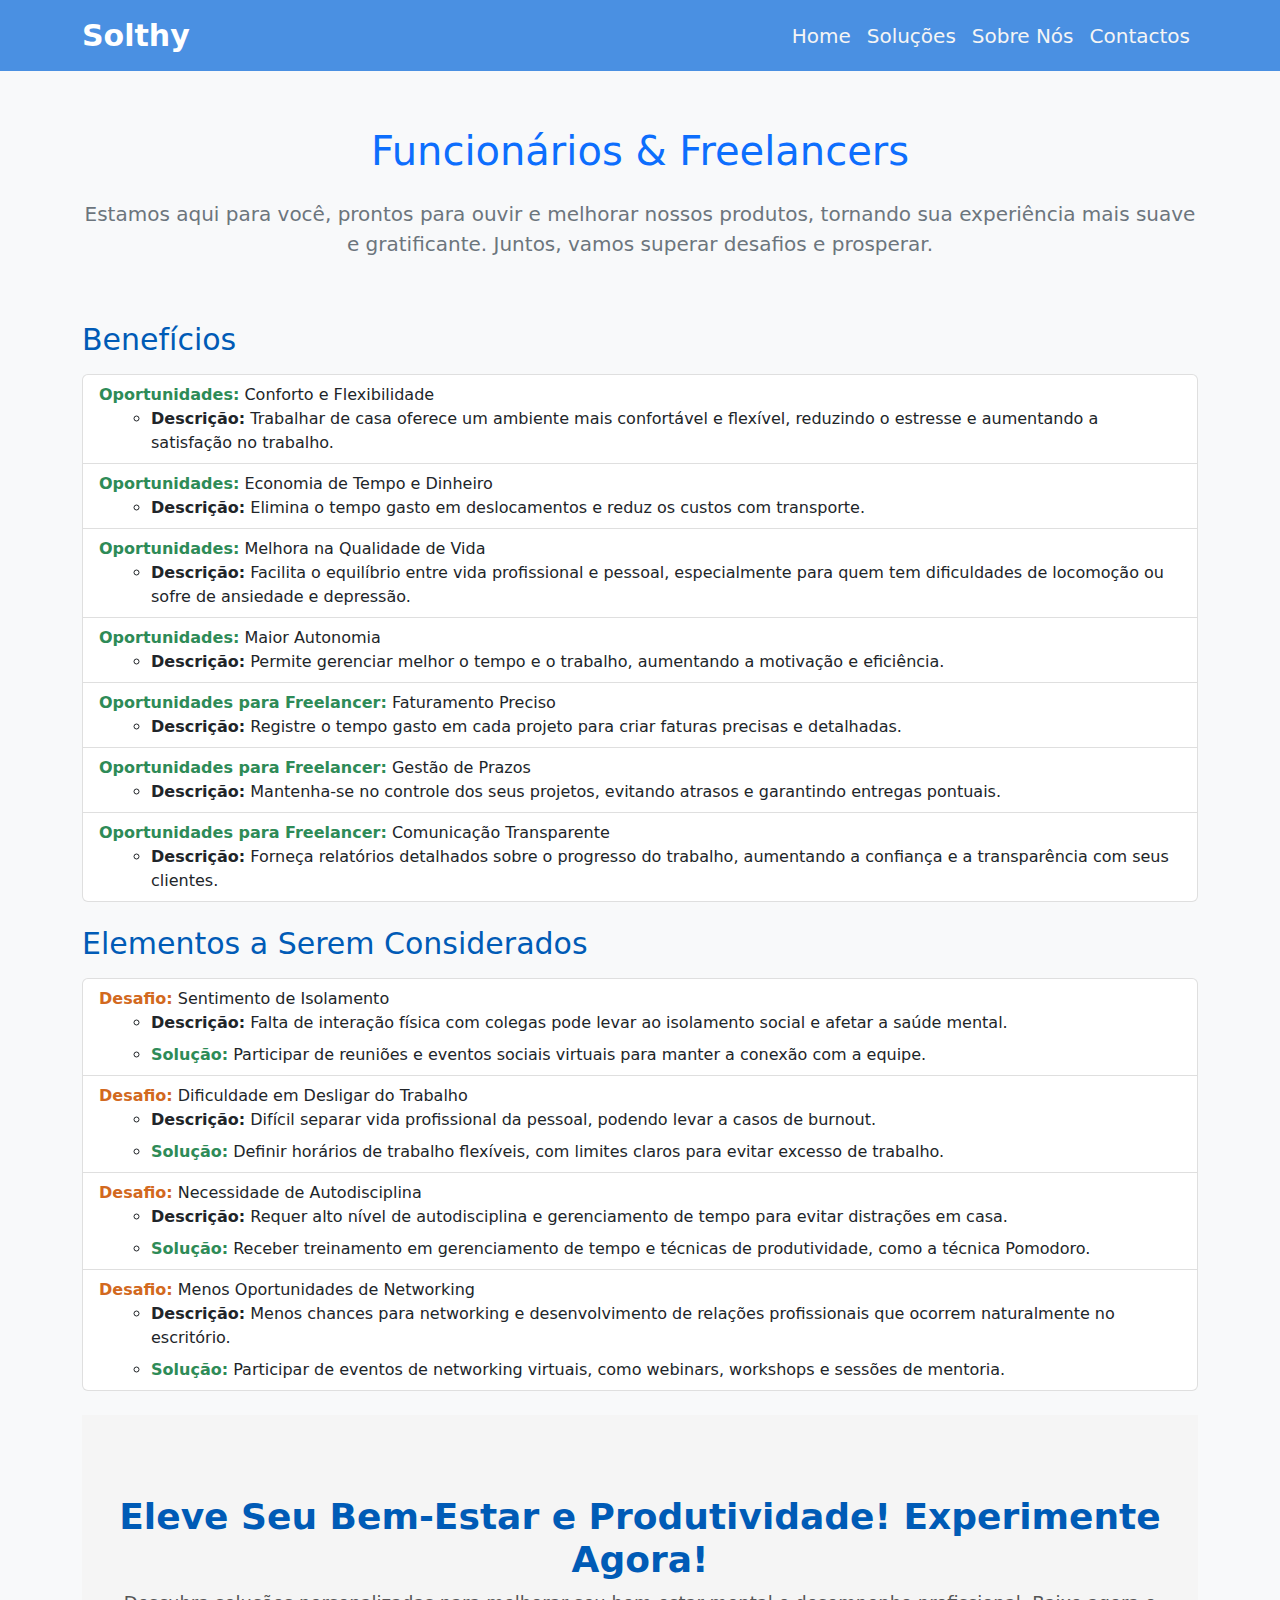
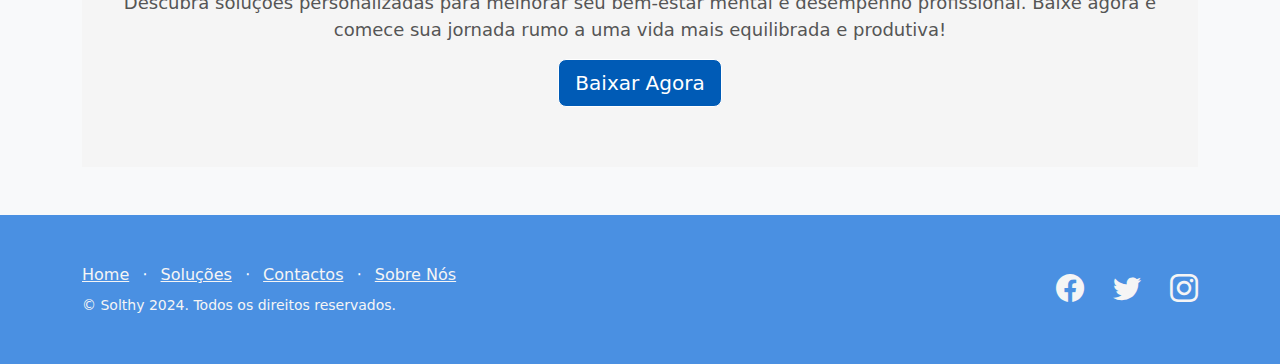
<file: Pomto-Trabalhadores.html>
<!DOCTYPE html>
<html lang="pt-pt">
<head>
    <meta charset="UTF-8">
    <meta name="viewport" content="width=device-width, initial-scale=1.0">
    <meta name="google-adsense-account" content="ca-pub-1120759975368544">
    <title>POMTO - Freelancers e Equipe</title>
    <link rel="icon" type="image/x-icon" href="assets/Solthy_Logotipo_cut.ico" />
    <link rel="stylesheet" href="https://cdn.jsdelivr.net/npm/bootstrap-icons@1.11.3/font/bootstrap-icons.min.css">
    <link href="css/styles.css" rel="stylesheet" />
    <style>
            body{
                background-color: #f8f9fa;}
            h1 {
                color: #343a40;}

            h2 {
                margin-top: 20px;}

            h3 {
                margin-top: 15px;}

            .list-group-item {
                font-size: 16px;
            }

            p {
                font-size: 18px;}
            .banner {
            background-color: whitesmoke; /* Cor de fundo do banner */
            color: #005bb6; /* Cor do texto */
            padding: 60px 0;
            }

            .banner h2 {
            font-size: 36px;
            font-weight: bold;
            color: #005bb6;
            }

            .banner p {
            font-size: 18px;
            }

            .btn-primary {
            background-color: #005bb6; /* Cor de fundo do botão */
            color: white; /* Cor do texto do botão */
            border-color: #ffffff; /* Cor da borda do botão */
            }

            .btn-primary:hover {
            background-color: #ffffff; /* Cor de fundo do botão ao passar o mouse */
            color: #007bff; /* Cor do texto do botão ao passar o mouse */
            border-color: #ffffff; /* Cor da borda do botão ao passar o mouse */
            }
    </style>
</head>
<body class="d-flex flex-column h-100">
    <main class="flex-shrink-0">
        <!-- Navigation-->
        <nav style="background-color: #4A90E2;" class="navbar navbar-expand-lg">
            <div class="container">
                <a style="color: white; font-size: 30px; font-weight: bold;" class="navbar-brand" href="index.html">Solthy</a>
                <button class="navbar-toggler" type="button" data-bs-toggle="collapse" data-bs-target="#navbarSupportedContent" aria-controls="navbarSupportedContent" aria-expanded="false" aria-label="Toggle navigation"><span class="navbar-toggler-icon"></span></button>
                <div class="collapse navbar-collapse" id="navbarSupportedContent">
                    <ul class="navbar-nav ms-auto mb-2 mb-lg-0">
                        <li class="nav-item"><a class="nav-link" style="color: whitesmoke; font-size: 20px;" href="index.html">Home</a></li>
                        <li class="nav-item"><a class="nav-link" style="color: whitesmoke; font-size: 20px;" href="Portfolio-Solthy.html">Soluções</a></li>
                        <li class="nav-item"><a class="nav-link" style="color: whitesmoke; font-size: 20px;" href="Sobre-Nos.html">Sobre Nós</a></li>
                        <li class="nav-item"><a class="nav-link" style="color: whitesmoke; font-size: 20px;" href="Contacto.html">Contactos</a></li>
                    </ul>
                </div>
            </div>
        </nav>
        <section class="py-5">
            <div class="container mt-2">
                <div class="text-center mb-5">
                    <h1 class="text-center mb-4 text-primary">Funcionários &amp; Freelancers</h1>
                    <p class="lead fw-normal text-muted mb-0">Estamos aqui para você, prontos para ouvir e melhorar nossos produtos, tornando sua experiência mais suave e gratificante. Juntos, vamos superar desafios e prosperar.</p>
                </div>
                <div class="row">
                    <div class="col">
                        <h3 class="mb-3" style="color: #005bb6; font-size: 30px;">Benefícios</h3>
                        <ul class="list-group mb-4">
                            <li class="list-group-item">
                                <strong style="color: #2E8B57;">Oportunidades:</strong> Conforto e Flexibilidade
                                <ul style="margin-left: 20px;">
                                    <li>
                                        <strong>Descrição:</strong> Trabalhar de casa oferece um ambiente mais confortável e flexível, reduzindo o estresse e aumentando a satisfação no trabalho.
                                    </li>
                                </ul>
                            </li>
                            <li class="list-group-item">
                                <strong style="color: #2E8B57;">Oportunidades:</strong> Economia de Tempo e Dinheiro
                                <ul style="margin-left: 20px;">
                                    <li>
                                        <strong>Descrição:</strong> Elimina o tempo gasto em deslocamentos e reduz os custos com transporte.
                                    </li>
                                </ul> 
                            </li>
                            <li class="list-group-item">
                                <strong style="color: #2E8B57;">Oportunidades:</strong> Melhora na Qualidade de Vida
                                <ul style="margin-left: 20px;">
                                    <li>
                                        <strong>Descrição:</strong> Facilita o equilíbrio entre vida profissional e pessoal, especialmente para quem tem dificuldades de locomoção ou sofre de ansiedade e depressão.
                                    </li>
                                </ul> 
                            </li>
                            <li class="list-group-item">
                                <strong style="color: #2E8B57;">Oportunidades:</strong> Maior Autonomia
                                <ul style="margin-left: 20px;">
                                    <li>
                                        <strong>Descrição:</strong> Permite gerenciar melhor o tempo e o trabalho, aumentando a motivação e eficiência.
                                    </li>
                                </ul> 
                            </li>
                            <li class="list-group-item">
                                <strong style="color: #2E8B57;">Oportunidades para Freelancer:</strong> Faturamento Preciso
                                <ul style="margin-left: 20px;">
                                    <li>
                                        <strong>Descrição:</strong> Registre o tempo gasto em cada projeto para criar faturas precisas e detalhadas.
                                    </li>
                                </ul> 
                            </li>
                            <li class="list-group-item">
                                <strong style="color: #2E8B57;">Oportunidades para Freelancer:</strong> Gestão de Prazos
                                <ul style="margin-left: 20px;">
                                    <li>
                                        <strong>Descrição:</strong> Mantenha-se no controle dos seus projetos, evitando atrasos e garantindo entregas pontuais.
                                    </li>
                                </ul> 
                            </li>
                            <li class="list-group-item">
                                <strong style="color: #2E8B57;">Oportunidades para Freelancer:</strong> Comunicação Transparente
                                <ul style="margin-left: 20px;">
                                    <li>
                                        <strong>Descrição:</strong> Forneça relatórios detalhados sobre o progresso do trabalho, aumentando a confiança e a transparência com seus clientes.
                                    </li>
                                </ul> 
                            </li>
                        </ul>
                        
                        <h3 class="mb-3" style="color: #005bb6; font-size: 30px;">Elementos a Serem Considerados</h3>
                        <ul class="list-group mb-4">
                            <li class="list-group-item">
                                <strong style="color: #D2691E;">Desafio:</strong> Sentimento de Isolamento
                                <ul style="margin-left: 20px;">
                                    <li>
                                        <strong>Descrição:</strong> Falta de interação física com colegas pode levar ao isolamento social e afetar a saúde mental.
                                    </li>
                                    <li class="mt-2">
                                        <strong style="color: #2E8B57;">Solução:</strong> Participar de reuniões e eventos sociais virtuais para manter a conexão com a equipe.
                                    </li>
                                </ul>
                            </li>
                            <li class="list-group-item">
                                <strong style="color: #D2691E;">Desafio:</strong> Dificuldade em Desligar do Trabalho
                                <ul style="margin-left: 20px;">
                                    <li>
                                        <strong>Descrição:</strong> Difícil separar vida profissional da pessoal, podendo levar a casos de burnout.
                                    </li>
                                    <li class="mt-2">
                                        <strong style="color: #2E8B57;">Solução:</strong> Definir horários de trabalho flexíveis, com limites claros para evitar excesso de trabalho.
                                    </li>
                                </ul>
                            </li>
                            <li class="list-group-item">
                                <strong style="color: #D2691E;">Desafio:</strong> Necessidade de Autodisciplina
                                <ul style="margin-left: 20px;">
                                    <li>
                                        <strong>Descrição:</strong> Requer alto nível de autodisciplina e gerenciamento de tempo para evitar distrações em casa.
                                    </li>
                                    <li class="mt-2">
                                        <strong style="color: #2E8B57;">Solução:</strong> Receber treinamento em gerenciamento de tempo e técnicas de produtividade, como a técnica Pomodoro.
                                    </li>
                                </ul>
                            </li>
                            <li class="list-group-item">
                                <strong style="color: #D2691E;">Desafio:</strong> Menos Oportunidades de Networking
                                <ul style="margin-left: 20px;">
                                    <li>
                                        <strong>Descrição:</strong> Menos chances para networking e desenvolvimento de relações profissionais que ocorrem naturalmente no escritório.
                                    </li>
                                    <li class="mt-2">
                                        <strong style="color: #2E8B57;">Solução:</strong> Participar de eventos de networking virtuais, como webinars, workshops e sessões de mentoria.
                                    </li>
                                </ul>
                            </li>
                        </ul>
                    </div>
                </div>
                <div class="banner">
                    <div class="container">
                      <div class="row">
                        <div class="col-md-12 text-center">
                          <h2>Eleve Seu Bem-Estar e Produtividade! Experimente Agora!</h2>
                          <p>Descubra soluções personalizadas para melhorar seu bem-estar mental e desempenho profissional. Baixe agora e comece sua jornada rumo a uma vida mais equilibrada e produtiva!</p>
                          <a href="https://github.com/Solthy/PomtoDemo" class="btn btn-primary btn-lg">Baixar Agora</a>
                        </div>
                      </div>
                    </div>
                  </div>
            </div>
        </section>

         <!-- Footer-->
         <footer style="background-color: #4A90E2;" class="footer py-5 mt-auto">
            <div class="container">
                <div class="row">
                    <div class="col-lg-6 h-100 text-center text-lg-start my-auto">
                        <ul class="list-inline mb-2">
                            <li class="list-inline-item"><a href="index.html" style="color: whitesmoke;">Home</a></li>
                            <li class="list-inline-item" style="color:white;">⋅</li>
                            <li class="list-inline-item" ><a href="Portfolio-Solthy.html" style="color: whitesmoke;">Soluções</a></li>
                            <li class="list-inline-item" style="color:white;">⋅</li>
                            <li class="list-inline-item"><a href="contact.html" style="color: whitesmoke;">Contactos</a></li>
                            <li class="list-inline-item" style="color:white;">⋅</li>
                            <li class="list-inline-item"><a href="Sobre-Nos.html" style="color: whitesmoke;">Sobre Nós</a></li>
                        </ul>
                        <p class="small mb-4 mb-lg-0" style="color: whitesmoke;">&copy; Solthy 2024. Todos os direitos reservados.</p>
                    </div>
                    <div class="col-lg-6 h-100 text-center text-lg-end my-auto">
                        <ul class="list-inline mb-0">
                            <li class="list-inline-item me-4">
                                <a href="#!"><i style="color: whitesmoke;" class="bi-facebook fs-3"></i></a>
                            </li>
                            <li class="list-inline-item me-4">
                                <a href="#!"><i style="color: whitesmoke;" class="bi-twitter fs-3"></i></a>
                            </li>
                            <li class="list-inline-item">
                                <a href="#!"><i style="color: whitesmoke;" class="bi-instagram fs-3"></i></a>
                            </li>
                        </ul>
                    </div>
                </div>
            </div>
        </footer>
    <script src="https://cdn.jsdelivr.net/npm/bootstrap@5.0.2/dist/js/bootstrap.bundle.min.js"></script>
    <!-- Core theme JS-->
    <script src="js/scripts.js"></script>
</body>
</html>
</file>
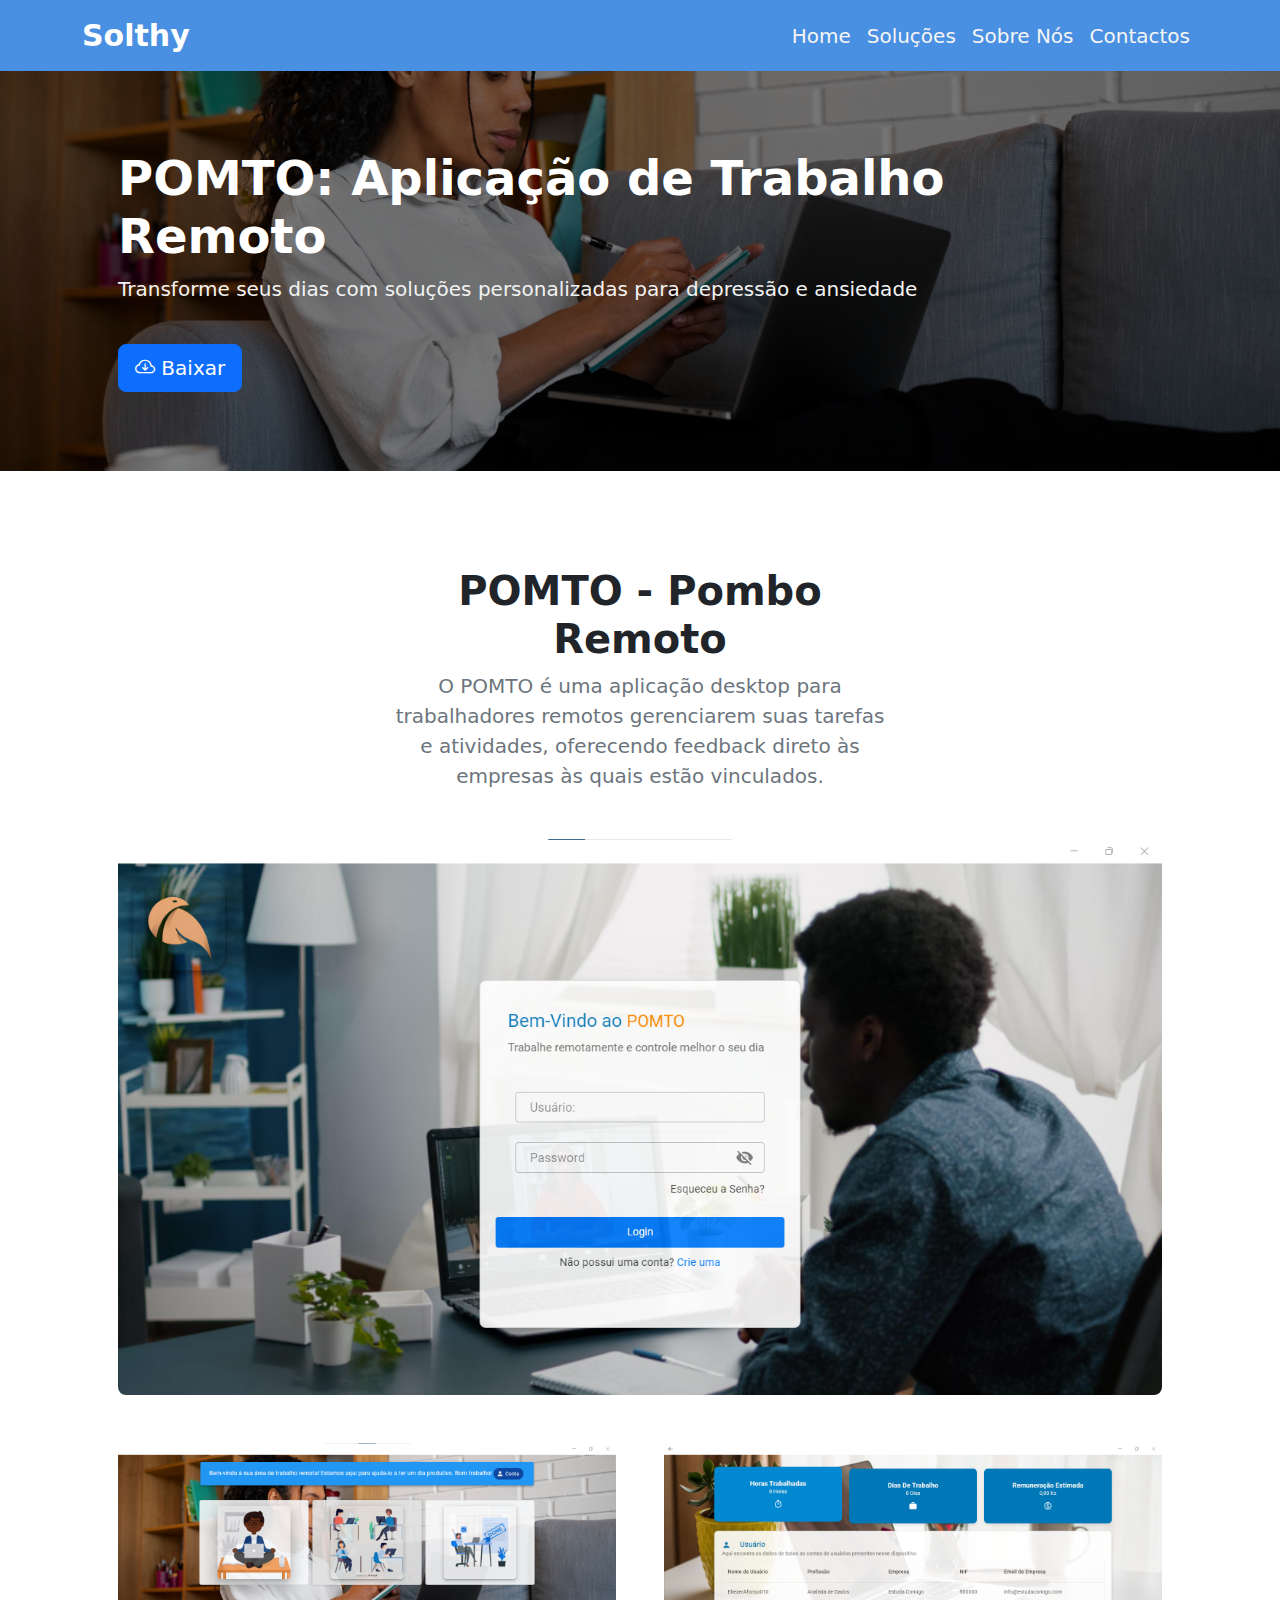
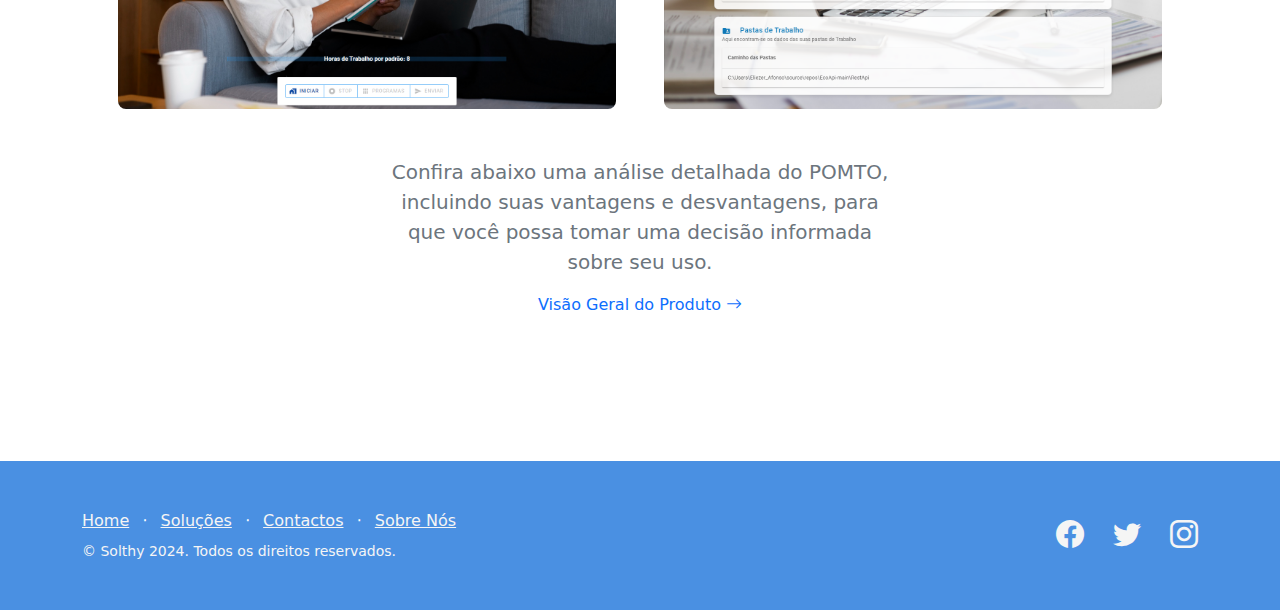
<file: Portfolio-Pomto.html>
<!DOCTYPE html>
<html lang="pt-pt">
    <head>
        <meta charset="utf-8" />
        <meta name="viewport" content="width=device-width, initial-scale=1, shrink-to-fit=no" />
        <meta name="description" content="" />
        <meta name="Solthy" content="" />
        <title>Solthy Portifólio</title>
        <link rel="icon" type="image/x-icon" href="assets/Solthy_Logotipo_cut.ico" />
        <link rel="stylesheet" href="https://cdn.jsdelivr.net/npm/bootstrap-icons@1.11.3/font/bootstrap-icons.min.css">
        <link href="css/styles.css" rel="stylesheet" />
    </head>
    <body class="d-flex flex-column h-100">
        <main class="flex-shrink-0">
             <!-- Navigation-->
             <nav style="background-color: #4A90E2;" class="navbar navbar-expand-lg">
                <div class="container">
                    <a style="color: white; font-size: 30px; font-weight: bold;" class="navbar-brand" href="index.html">Solthy</a>
                    <button class="navbar-toggler" type="button" data-bs-toggle="collapse" data-bs-target="#navbarSupportedContent" aria-controls="navbarSupportedContent" aria-expanded="false" aria-label="Toggle navigation"><span class="navbar-toggler-icon"></span></button>
                    <div class="collapse navbar-collapse" id="navbarSupportedContent">
                        <ul class="navbar-nav ms-auto mb-2 mb-lg-0">
                            <li class="nav-item"><a class="nav-link" style="color: whitesmoke; font-size: 20px;" href="index.html">Home</a></li>
                            <li class="nav-item"><a class="nav-link" style="color: whitesmoke; font-size: 20px;" href="Portfolio-Solthy.html">Soluções</a></li>
                            <li class="nav-item"><a class="nav-link" style="color: whitesmoke; font-size: 20px;" href="Sobre-Nos.html">Sobre Nós</a></li>
                            <li class="nav-item"><a class="nav-link" style="color: whitesmoke; font-size: 20px;" href="Contacto.html">Contactos</a></li>
                        </ul>
                    </div>
                </div>
            </nav>
            <!-- Header-->
            <header class="bg-dark" style="height:400px;">
                <div class="background" style="background-image: url(assets/img/Pomto.jpg);">
                    <div class="overlay"></div>
                    <div class="content">
                        <div class="container px-5">
                            <div class="row gx-5 align-items-center justify-content-center">
                                <div class="col-lg-10 col-xl-12 col-xxl-8">
                                    <div class="my-5 text-center text-xl-start">
                                        <h1 class="display-5 fw-bolder text-white mb-2">POMTO: Aplicação de Trabalho Remoto</h1>
                                        <p style="color: #F2F2F2;" class="lead fw-normal mb-4">Transforme seus dias com soluções personalizadas para depressão e ansiedade</p>
                                        <div class="d-grid gap-3 d-sm-flex justify-content-sm-center justify-content-xl-start">
                                            <div class="text-center mt-3">
                                                <a href="https://github.com/Solthy/PomtoDemo" class="btn btn-primary btn-lg centralizado">
                                                    <i class="bi bi-cloud-arrow-down"></i> Baixar
                                                </a>
                                              </div>
                                        </div>
                                    </div>
                                </div>
                            </div>
                        </div>
                      </div>
                  </div>
            </header>
            <!-- Page Content-->
            <section class="py-5">
                <div class="container px-5 my-5">
                    <div class="row gx-5 justify-content-center">
                        <div class="col-lg-6">
                            <div class="text-center mb-5">
                                <h1 class="fw-bolder">POMTO - Pombo Remoto</h1>
                                <p class="lead fw-normal text-muted mb-0">O POMTO é uma aplicação desktop para trabalhadores remotos gerenciarem suas tarefas e atividades, oferecendo feedback direto às empresas às quais estão vinculados.</p>
                            </div>
                        </div>
                    </div>
                    <div class="row gx-5">
                        <div class="col-12"><img class="img-fluid rounded-3 mb-5" src="assets/img/Pomto_Login.png" alt="..." /></div>
                        <div class="col-lg-6"><img class="img-fluid rounded-3 mb-5" src="assets/img/Pomto_Work.png" alt="..." /></div>
                        <div class="col-lg-6"><img class="img-fluid rounded-3 mb-5" src="assets/img/Pomto_Perfil.png" alt="..." /></div>
                    </div>
                    <div class="row gx-5 justify-content-center">
                        <div class="col-lg-6">
                            <div class="text-center mb-5">
                                <p class="lead fw-normal text-muted">Confira abaixo uma análise detalhada do POMTO, incluindo suas vantagens e desvantagens, para que você possa tomar uma decisão informada sobre seu uso.</p>
                                <a class="text-decoration-none" href="Detalhes-Pomto.html">
                                    Visão Geral do Produto
                                    <i class="bi-arrow-right"></i>
                                </a>
                            </div>
                        </div>
                    </div>
                </div>
            </section>
        </main>
        <!-- Footer-->
        <footer style="background-color: #4A90E2;" class="footer py-5 mt-auto">
            <div class="container">
                <div class="row">
                    <div class="col-lg-6 h-100 text-center text-lg-start my-auto">
                        <ul class="list-inline mb-2">
                            <li class="list-inline-item"><a href="index.html" style="color: whitesmoke;">Home</a></li>
                            <li class="list-inline-item" style="color:white;">⋅</li>
                            <li class="list-inline-item" ><a href="Portfolio-Solthy.html" style="color: whitesmoke;">Soluções</a></li>
                            <li class="list-inline-item" style="color:white;">⋅</li>
                            <li class="list-inline-item"><a href="contact.html" style="color: whitesmoke;">Contactos</a></li>
                            <li class="list-inline-item" style="color:white;">⋅</li>
                            <li class="list-inline-item"><a href="Sobre-Nos.html" style="color: whitesmoke;">Sobre Nós</a></li>
                        </ul>
                        <p class="small mb-4 mb-lg-0" style="color: whitesmoke;">&copy; Solthy 2024. Todos os direitos reservados.</p>
                    </div>
                    <div class="col-lg-6 h-100 text-center text-lg-end my-auto">
                        <ul class="list-inline mb-0">
                            <li class="list-inline-item me-4">
                                <a href="#!"><i style="color: whitesmoke;" class="bi-facebook fs-3"></i></a>
                            </li>
                            <li class="list-inline-item me-4">
                                <a href="#!"><i style="color: whitesmoke;" class="bi-twitter fs-3"></i></a>
                            </li>
                            <li class="list-inline-item">
                                <a href="#!"><i style="color: whitesmoke;" class="bi-instagram fs-3"></i></a>
                            </li>
                        </ul>
                    </div>
                </div>
            </div>
        </footer>
        <!-- Bootstrap core JS-->
        <script src="https://cdn.jsdelivr.net/npm/bootstrap@5.0.2/dist/js/bootstrap.bundle.min.js"></script>
        <!-- Core theme JS-->
        <script src="js/scripts.js"></script>
    </body>
</html>
</file>
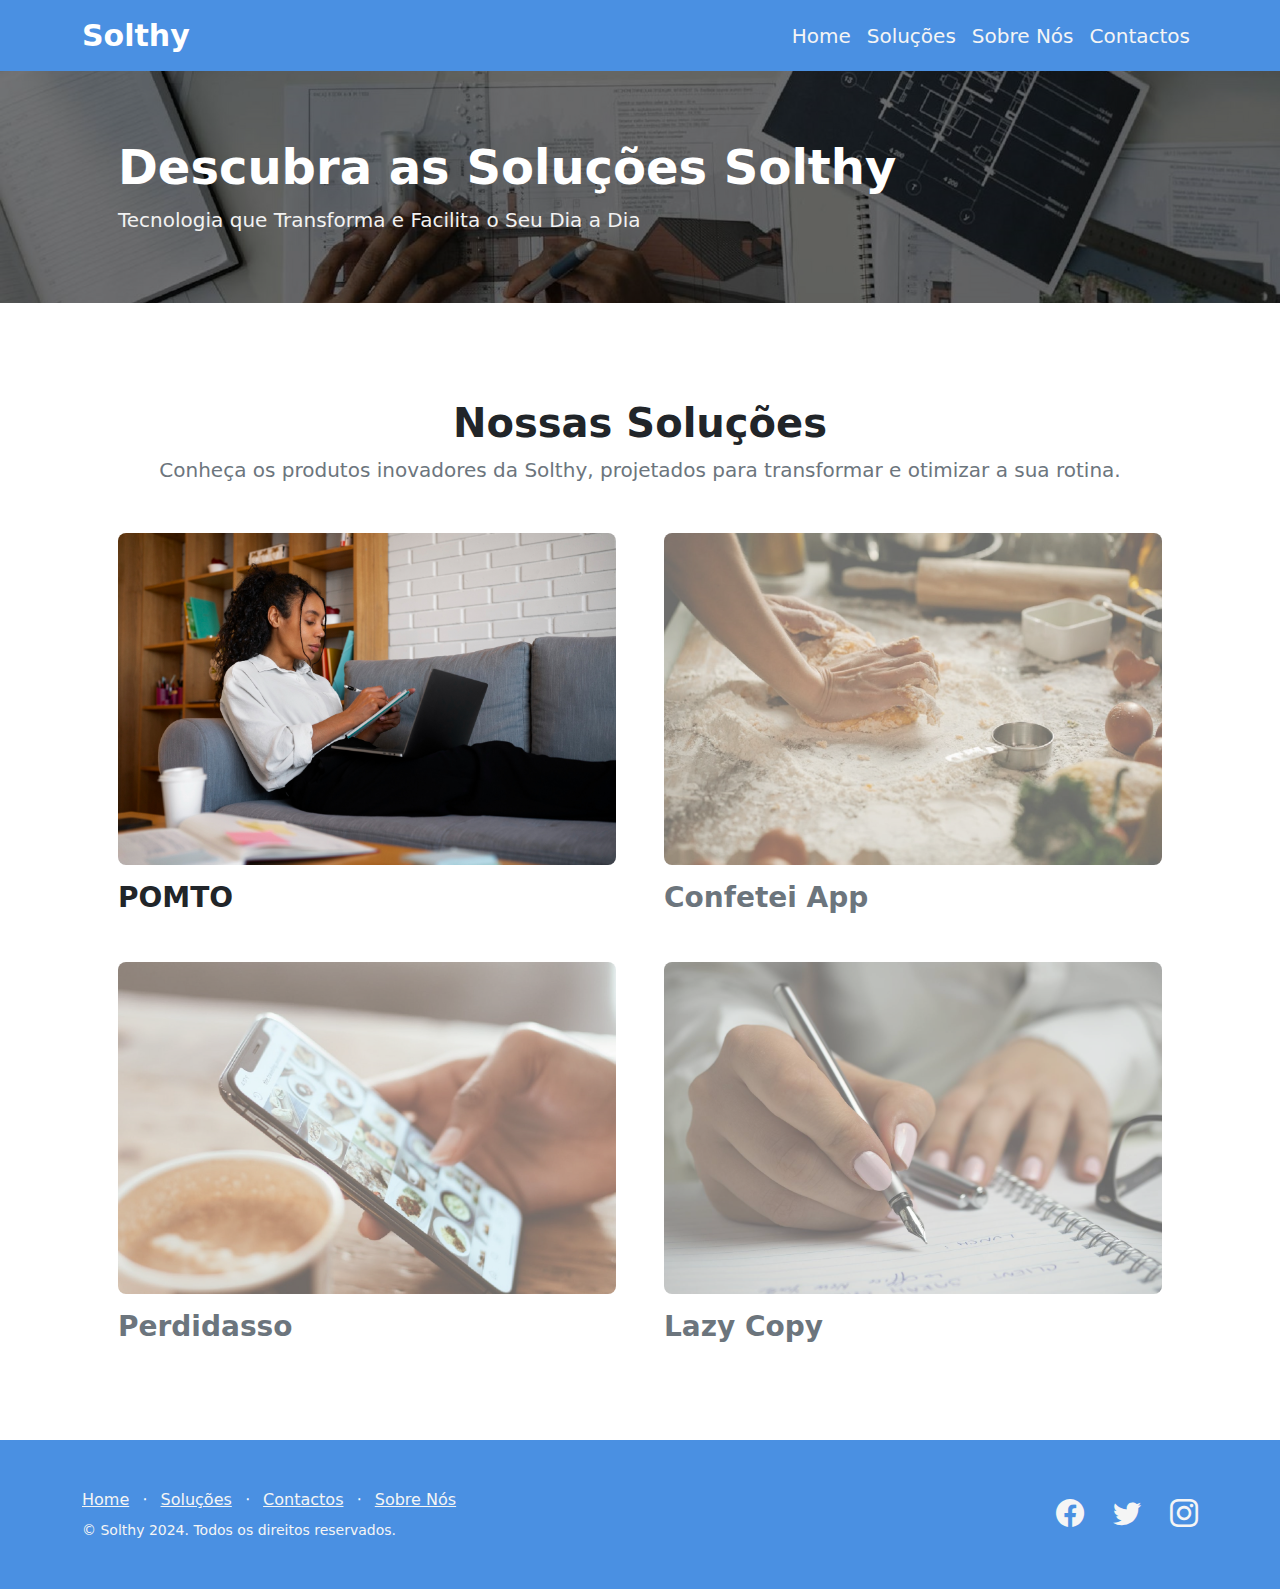
<file: Portfolio-Solthy.html>
<!DOCTYPE html>
<html lang="pt-pt">
    <head>
        <meta charset="utf-8" />
        <meta name="viewport" content="width=device-width, initial-scale=1, shrink-to-fit=no" />
        <meta name="description" content="" />
        <meta name="author" content="" />
        <meta name="google-adsense-account" content="ca-pub-1120759975368544">
        <title>Solthy</title>
        <link rel="icon" type="image/x-icon" href="assets/Solthy_Logotipo_cut.ico" />
        <link rel="stylesheet" href="https://cdn.jsdelivr.net/npm/bootstrap-icons@1.11.3/font/bootstrap-icons.min.css">
        <link href="css/styles.css" rel="stylesheet" />
    </head>
    <body class="d-flex flex-column h-100">
        <main class="flex-shrink-0">
            <!-- Navigation-->
            <nav style="background-color: #4A90E2;" class="navbar navbar-expand-lg">
                <div class="container">
                    <a style="color: white; font-size: 30px; font-weight: bold;" class="navbar-brand" href="index.html">Solthy</a>
                    <button class="navbar-toggler" type="button" data-bs-toggle="collapse" data-bs-target="#navbarSupportedContent" aria-controls="navbarSupportedContent" aria-expanded="false" aria-label="Toggle navigation"><span class="navbar-toggler-icon"></span></button>
                    <div class="collapse navbar-collapse" id="navbarSupportedContent">
                        <ul class="navbar-nav ms-auto mb-2 mb-lg-0">
                            <li class="nav-item"><a class="nav-link" style="color: whitesmoke; font-size: 20px;" href="index.html">Home</a></li>
                            <li class="nav-item"><a class="nav-link" style="color: whitesmoke; font-size: 20px;" href="Portfolio-Solthy.html">Soluções</a></li>
                            <li class="nav-item"><a class="nav-link" style="color: whitesmoke; font-size: 20px;" href="Sobre-Nos.html">Sobre Nós</a></li>
                            <li class="nav-item"><a class="nav-link" style="color: whitesmoke; font-size: 20px;" href="Contacto.html">Contactos</a></li>
                        </ul>
                    </div>
                </div>
            </nav>
            <header class="bg-dark" sstyle="height:600px;">
                <div class="background" style="background-image: url(assets/img/Portifolio.jpg);">
                    <div class="overlay"></div>
                    <div class="content">
                        <div class="container px-5">
                            <div class="row gx-5 align-items-center justify-content-center">
                                <div class="col-lg-10 col-xl-12 col-xxl-8">
                                    <div class="my-5 text-center text-xl-start">
                                        <h1 class="display-5 fw-bolder text-white mb-2">Descubra as Soluções Solthy</h1>
                                        <p style="color: #F2F2F2;" class="lead fw-normal mb-4">Tecnologia que Transforma e Facilita o Seu Dia a Dia</p>
                                    </div>
                                </div>
                            </div>
                        </div>
                      </div>
                  </div>
            </header>
            <!-- Page Content-->
            <section class="py-5">
                <div class="container px-5 my-5">
                    <div class="text-center mb-5">
                        <h1 class="fw-bolder">Nossas Soluções</h1>
                        <p class="lead fw-normal text-muted mb-0">Conheça os produtos inovadores da Solthy, projetados para transformar e otimizar a sua rotina.</p>
                    </div>
                    <div class="row gx-5">
                        <div class="col-lg-6">
                            <div class="position-relative mb-5">
                                <img class="img-fluid rounded-3 mb-3" src="assets/img/Pomto.jpg" alt="..." />
                                <a class="h3 fw-bolder text-decoration-none link-dark stretched-link" href="Portfolio-Pomto.html">POMTO</a>
                            </div>
                        </div>
                        <div class="col-lg-6">
                            <div class="position-relative mb-5">
                                <img class="img-fluid rounded-3 mb-3" src="assets/img/Confeteiapp.jpg" style="opacity: 0.6;" alt="..." />
                                <a class="h3 fw-bolder text-decoration-none link-dark stretched-link text-muted" href="#!">Confetei App</a>
                            </div>
                        </div>
                        <div class="col-lg-6">
                            <div class="position-relative mb-5 mb-lg-0">
                                <img class="img-fluid rounded-3 mb-3" src="assets/img/Perdidasso.jpg" style="opacity: 0.6;" alt="..." />
                                <a class="h3 fw-bolder text-decoration-none link-dark stretched-link text-muted" href="#!">Perdidasso</a>
                            </div>
                        </div>
                        <div class="col-lg-6">
                            <div class="position-relative">
                                <img class="img-fluid rounded-3 mb-3" src="assets/img/LazyCopy.jpg" style="opacity: 0.6;" alt="..." />
                                <a class="h3 fw-bolder text-decoration-none link-dark stretched-link text-muted" href="#!">Lazy Copy</a>
                            </div>
                        </div>
                    </div>
                </div>
            </section>
        </main>
        <!-- Footer-->
        <footer style="background-color: #4A90E2;" class="footer py-5 mt-auto">
            <div class="container">
                <div class="row">
                    <div class="col-lg-6 h-100 text-center text-lg-start my-auto">
                        <ul class="list-inline mb-2">
                            <li class="list-inline-item"><a href="index.html" style="color: whitesmoke;">Home</a></li>
                            <li class="list-inline-item" style="color:white;">⋅</li>
                            <li class="list-inline-item" ><a href="Portfolio-Solthy.html" style="color: whitesmoke;">Soluções</a></li>
                            <li class="list-inline-item" style="color:white;">⋅</li>
                            <li class="list-inline-item"><a href="contact.html" style="color: whitesmoke;">Contactos</a></li>
                            <li class="list-inline-item" style="color:white;">⋅</li>
                            <li class="list-inline-item"><a href="Sobre-Nos.html" style="color: whitesmoke;">Sobre Nós</a></li>
                        </ul>
                        <p class="small mb-4 mb-lg-0" style="color: whitesmoke;">&copy; Solthy 2024. Todos os direitos reservados.</p>
                    </div>
                    <div class="col-lg-6 h-100 text-center text-lg-end my-auto">
                        <ul class="list-inline mb-0">
                            <li class="list-inline-item me-4">
                                <a href="#!"><i style="color: whitesmoke;" class="bi-facebook fs-3"></i></a>
                            </li>
                            <li class="list-inline-item me-4">
                                <a href="#!"><i style="color: whitesmoke;" class="bi-twitter fs-3"></i></a>
                            </li>
                            <li class="list-inline-item">
                                <a href="#!"><i style="color: whitesmoke;" class="bi-instagram fs-3"></i></a>
                            </li>
                        </ul>
                    </div>
                </div>
            </div>
        </footer>
        <!-- Bootstrap core JS-->
        <script src="https://cdn.jsdelivr.net/npm/bootstrap@5.0.2/dist/js/bootstrap.bundle.min.js"></script>
        <!-- Core theme JS-->
        <script src="js/scripts.js"></script>
    </body>
</html>
</file>
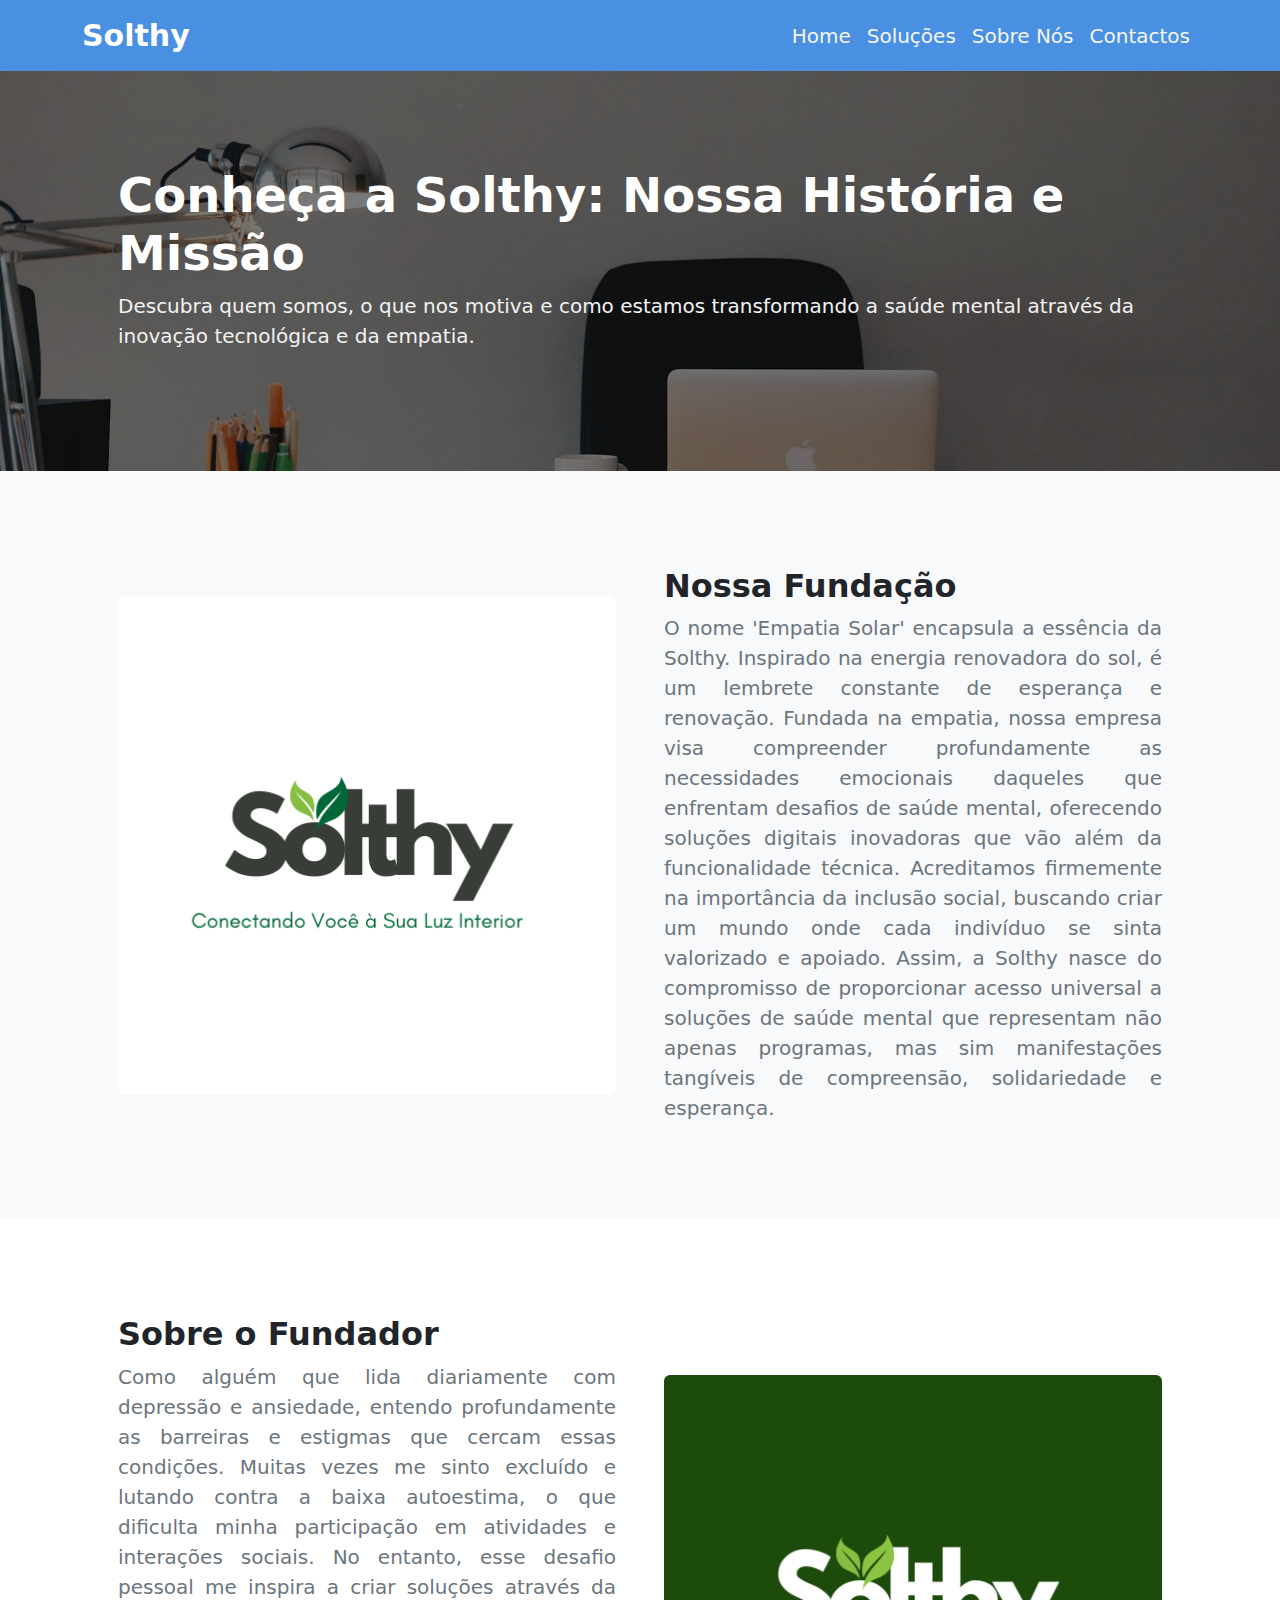
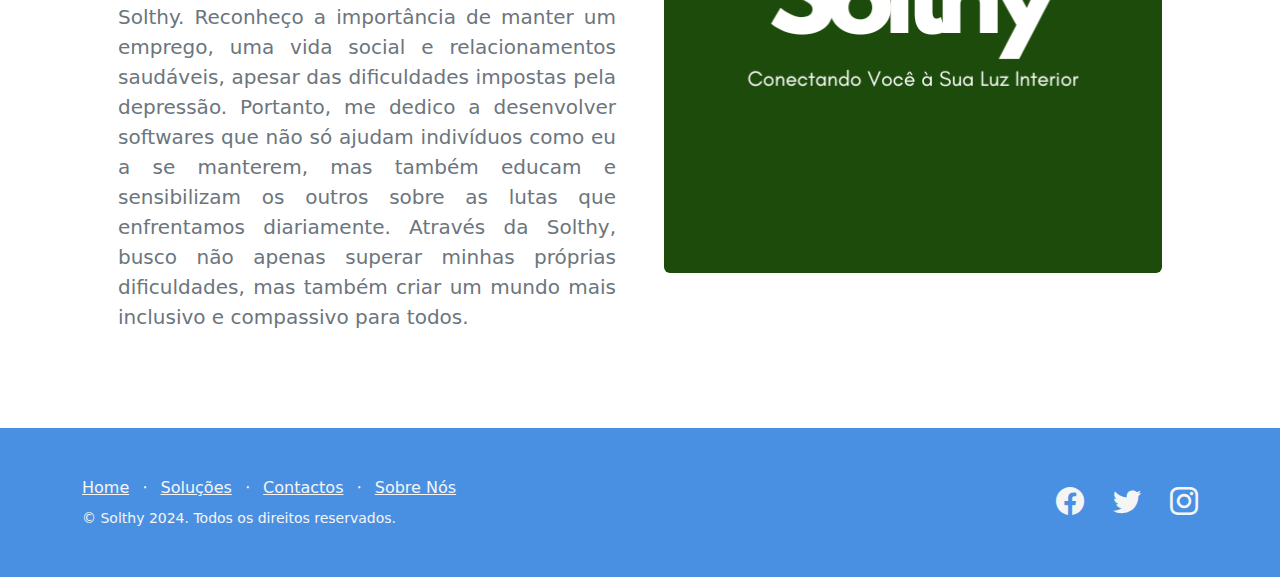
<file: Sobre-Nos.html>
<!DOCTYPE html>
<html lang="pt-pt">
    <head>
        <meta charset="utf-8" />
        <meta name="viewport" content="width=device-width, initial-scale=1, shrink-to-fit=no" />
        <meta name="description" content="" />
        <meta name="author" content="" />
        <meta name="google-adsense-account" content="ca-pub-1120759975368544">
        <title>Solthy</title>
        <link rel="icon" type="image/x-icon" href="assets/Solthy_Logotipo_cut.ico" />
        <link rel="stylesheet" href="https://cdn.jsdelivr.net/npm/bootstrap-icons@1.11.3/font/bootstrap-icons.min.css">
        <link href="css/styles.css" rel="stylesheet" />
    </head>
    <body class="d-flex flex-column">
        <main class="flex-shrink-0">
            <!-- Navigation-->
            <nav style="background-color: #4A90E2;" class="navbar navbar-expand-lg">
                <div class="container">
                    <a style="color: white; font-size: 30px; font-weight: bold;" class="navbar-brand" href="index.html">Solthy</a>
                    <button class="navbar-toggler" type="button" data-bs-toggle="collapse" data-bs-target="#navbarSupportedContent" aria-controls="navbarSupportedContent" aria-expanded="false" aria-label="Toggle navigation"><span class="navbar-toggler-icon"></span></button>
                    <div class="collapse navbar-collapse" id="navbarSupportedContent">
                        <ul class="navbar-nav ms-auto mb-2 mb-lg-0">
                            <li class="nav-item"><a class="nav-link" style="color: whitesmoke; font-size: 20px;" href="index.html">Home</a></li>
                            <li class="nav-item"><a class="nav-link" style="color: whitesmoke; font-size: 20px;" href="Portfolio-Solthy.html">Soluções</a></li>
                            <li class="nav-item"><a class="nav-link" style="color: whitesmoke; font-size: 20px;" href="about.html">Sobre Nós</a></li>
                            <li class="nav-item"><a class="nav-link" style="color: whitesmoke; font-size: 20px;" href="Contacto.html">Contactos</a></li>
                        </ul>
                    </div>
                </div>
            </nav>
            <!-- Header-->
            <header class="bg-dark" style="height:400px;">
                <div class="background" style="background-image: url(assets/img/About.jpg);">
                    <div class="overlay"></div>
                    <div class="content">
                        <div class="container px-5">
                            <div class="row gx-5 align-items-center justify-content-center">
                                <div class="col-lg-10 col-xl-12 col-xxl-8">
                                    <div class="my-5 text-center text-xl-start">
                                        <h1 class="display-5 fw-bolder text-white mb-2">Conheça a Solthy: Nossa História e Missão</h1>
                                        <p style="color: #F2F2F2;" class="lead fw-normal mb-4">Descubra quem somos, o que nos motiva e como estamos transformando a saúde mental através da inovação tecnológica e da empatia.</p>
                                        <div class="d-grid gap-3 d-sm-flex justify-content-sm-center justify-content-xl-start">
                                        </div>
                                    </div>
                                </div>
                            </div>
                        </div>
                      </div>
                  </div>
            </header>
            <!-- About section one-->
            <section class="py-5 bg-light" id="scroll-target">
                <div class="container px-5 my-5">
                    <div class="row gx-5 align-items-center">
                        <div class="col-lg-6"><img class="img-fluid rounded mb-5 mb-lg-0" src="assets/img/logo_white.png" alt="..." /></div>
                        <div class="col-lg-6">
                            <h2 class="fw-bolder">Nossa Fundação</h2>
                            <p style="text-align: justify;" class="lead fw-normal text-muted mb-0">O nome 'Empatia Solar' encapsula a essência da Solthy. Inspirado na energia renovadora do sol, é um lembrete constante de esperança e renovação. Fundada na empatia, nossa empresa visa compreender profundamente as necessidades emocionais daqueles que enfrentam desafios de saúde mental, oferecendo soluções digitais inovadoras que vão além da funcionalidade técnica. Acreditamos firmemente na importância da inclusão social, buscando criar um mundo onde cada indivíduo se sinta valorizado e apoiado. Assim, a Solthy nasce do compromisso de proporcionar acesso universal a soluções de saúde mental que representam não apenas programas, mas sim manifestações tangíveis de compreensão, solidariedade e esperança.</p>
                        </div>
                    </div>
                </div>
            </section>
            <!-- About section two-->
            <section class="py-5">
                <div class="container px-5 my-5">
                    <div class="row gx-5 align-items-center">
                        <div class="col-lg-6 order-first order-lg-last"><img class="img-fluid rounded mb-5 mb-lg-0" src="assets/img/logo_green.png" alt="..." /></div>
                        <div class="col-lg-6">
                            <h2 class="fw-bolder">Sobre o Fundador</h2>
                            <p style="text-align: justify;" class="lead fw-normal text-muted mb-0">Como alguém que lida diariamente com depressão e ansiedade, entendo profundamente as barreiras e estigmas que cercam essas condições. Muitas vezes me sinto excluído e lutando contra a baixa autoestima, o que dificulta minha participação em atividades e interações sociais. No entanto, esse desafio pessoal me inspira a criar soluções através da Solthy. Reconheço a importância de manter um emprego, uma vida social e relacionamentos saudáveis, apesar das dificuldades impostas pela depressão. Portanto, me dedico a desenvolver softwares que não só ajudam indivíduos como eu a se manterem, mas também educam e sensibilizam os outros sobre as lutas que enfrentamos diariamente. Através da Solthy, busco não apenas superar minhas próprias dificuldades, mas também criar um mundo mais inclusivo e compassivo para todos.</p>
                        </div>
                    </div>
                </div>
            </section>
        </main>
        <!-- Footer-->
        <footer style="background-color: #4A90E2;" class="footer py-5 mt-auto">
            <div class="container">
                <div class="row">
                    <div class="col-lg-6 h-100 text-center text-lg-start my-auto">
                        <ul class="list-inline mb-2">
                            <li class="list-inline-item"><a href="index.html" style="color: whitesmoke;">Home</a></li>
                            <li class="list-inline-item" style="color:white;">⋅</li>
                            <li class="list-inline-item" ><a href="Portfolio-Solthy.html" style="color: whitesmoke;">Soluções</a></li>
                            <li class="list-inline-item" style="color:white;">⋅</li>
                            <li class="list-inline-item"><a href="contact.html" style="color: whitesmoke;">Contactos</a></li>
                            <li class="list-inline-item" style="color:white;">⋅</li>
                            <li class="list-inline-item"><a href="about.html" style="color: whitesmoke;">Sobre Nós</a></li>
                        </ul>
                        <p class="small mb-4 mb-lg-0" style="color: whitesmoke;">&copy; Solthy 2024. Todos os direitos reservados.</p>
                    </div>
                    <div class="col-lg-6 h-100 text-center text-lg-end my-auto">
                        <ul class="list-inline mb-0">
                            <li class="list-inline-item me-4">
                                <a href="#!"><i style="color: whitesmoke;" class="bi-facebook fs-3"></i></a>
                            </li>
                            <li class="list-inline-item me-4">
                                <a href="#!"><i style="color: whitesmoke;" class="bi-twitter fs-3"></i></a>
                            </li>
                            <li class="list-inline-item">
                                <a href="#!"><i style="color: whitesmoke;" class="bi-instagram fs-3"></i></a>
                            </li>
                        </ul>
                    </div>
                </div>
            </div>
        </footer>
        <!-- Bootstrap core JS-->
        <script src="https://cdn.jsdelivr.net/npm/bootstrap@5.2.3/dist/js/bootstrap.bundle.min.js"></script>
        <!-- Core theme JS-->
        <script src="js/scripts.js"></script>
    </body>
</html>
</file>
